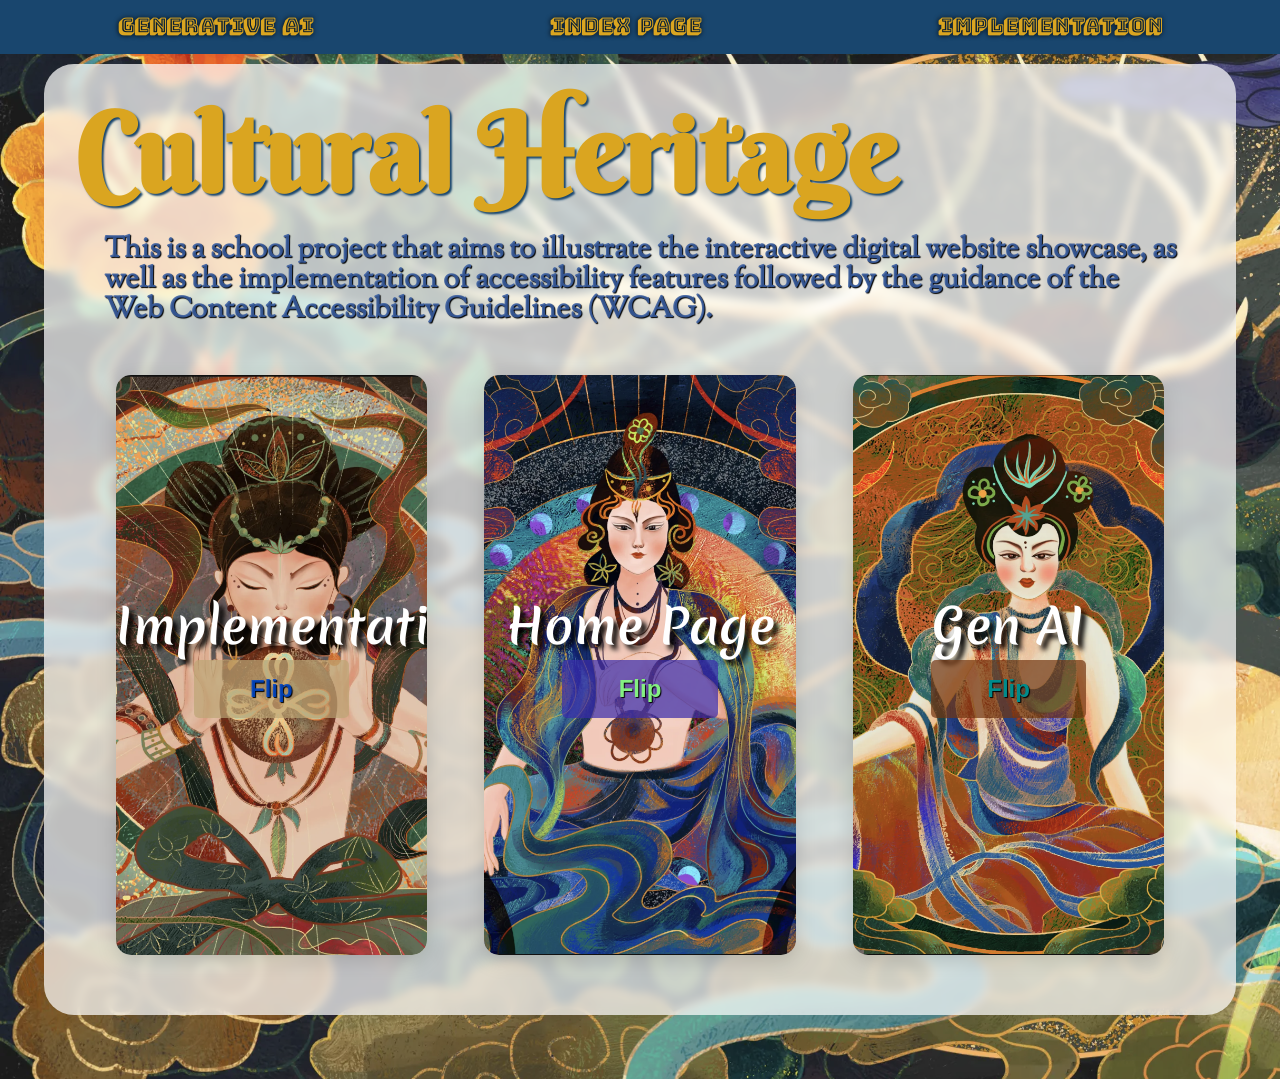
<file: index.html>
<!DOCTYPE html>
<html lang="en">

    <head>
        <meta charset="UTF-8" />
        <meta name="viewport" content="width=device-width, initial-scale=1.0" />
        <title>Work Phase 4</title>
        <link rel="stylesheet" href="css/reset.css" />
        <link rel="stylesheet" href="css/base.css" />
        <link rel="stylesheet" href="css/layout.css" />
        <link rel="stylesheet" href="css/components.css" />
        <link rel="stylesheet" href="css/page_css/index.css">

    </head>

    <body>
        <main>
            <a href="#main-content" class="skip-link">Skip to main content</a>
            <nav id="nav-desktop" aria-label="Main Navigation">
                <ul>
                    <li><a href="genai_mt_acknowledgement.html"
                            aria-label="Generative AI">Generative
                            AI</a>
                    </li>
                    <li><a href="index.html"
                            aria-label="Index Page">Index Page</a>
                    </li>
                    <li><a href="implementation_rational.html"
                            aria-label="Implementation">Implementation</a>
                    </li>
                </ul>
            </nav>

            <nav id="nav-mobile" aria-label="Main Navigation">
                <ul>
                    <li><a href="genai_mt_acknowledgement.html"><img
                                src="./images/nav_icon/ai.png" class="icon"
                                alt="icon for GenAI page"
                                aria-label="Generative AI Acknowledgement"></a></li>
                    <li><a href="index.html"><img src="./images/nav_icon/notes.png"
                                class="icon" alt="icon for index page"
                                aria-label="Index"></img></a>
                    </li>
                    <li><a href="implementation_rational.html"><img
                                src="./images/nav_icon/story.png" class="icon"
                                alt="icon for implementation page"
                                aria-label="Implementation Rational"></a>
                    </li>
                </ul>
            </nav>
            
            <div class="container" id="main-content">
                <h1 class="page-title">Cultural Heritage</h1>
                <p class="hero-text">
                    This is a school project that aims to illustrate the interactive digital website showcase, 
                    as well as the implementation of accessibility features followed by the guidance of the Web 
                    Content Accessibility Guidelines (WCAG).
                </p>

                <div class="card-grid">
                    <div class="card-container">
                        <div class="card">
                            <div class="card-face front">
                                <div class="card-image" 
                                style="background-image: url('images/index_card/Rationalcard.png')">
                                    Implementation
                                    <button class="button-secondary" 
                                    style="background-color: rgba(189, 166, 118, 0.7);
                                        width: 50%;
                                        ">Flip</button>
                                </div>
                            </div>
                            <div class="card-face back" style="background-color: rgba(189, 166, 118, 0.7);">
                                <div class="card-content">
                                    <a href="implementation_rational.html">
                                        <button class="card-text">Learn More</button>
                                    </a>
                                </div>
                            </div>
                        </div>
                    </div>

                    <div class="card-container">
                        <div class="card">
                            <div class="card-face front">
                                <div class="card-image" style="background-image: url('images/index_card/Homecard.png')">
                                    Home Page
                                    <button class="button-secondary" 
                                    style="background-color: rgba(58, 43, 172, 0.7);
                                        color: rgb(132, 239, 130);
                                        width: 50%;
                                        ">Flip</button>
                                </div>
                            </div>
                            <div class="card-face back" style="background-color: rgba(58, 43, 172, 0.7);">
                                <div class="card-content">
                                    <a href="home.html">
                                        <button class="card-text">Learn More</button>
                                    </a>
                                </div>
                            </div>
                        </div>
                    </div>

                    <div class="card-container">
                        <div class="card">
                            <div class="card-face front">
                                <div class="card-image" style="background-image: url('images/index_card/GenAIcard.png')">
                                    Gen AI
                                    <button class="button-secondary" 
                                    style="background-color: rgba(114, 54, 17, 0.7);
                                        color: darkcyan;
                                        width: 50%;
                                        ">Flip</button>
                                </div>
                            </div>
                            <div class="card-face back" style="background-color: rgb(114, 54, 17, 0.7);">
                                <div class="card-content">
                                    <a href="genai_mt_acknowledgement.html">
                                        <button class="card-text">Learn More</button>
                                    </a>
                                </div>
                            </div>
                        </div>
                    </div>

                </div>

            </div>
        </main>
        <script type="module" src="js/index.js"></script>
        <script type="module" src="js/modules/flipping_card.js"></script>
    </body>
</html>
</file>
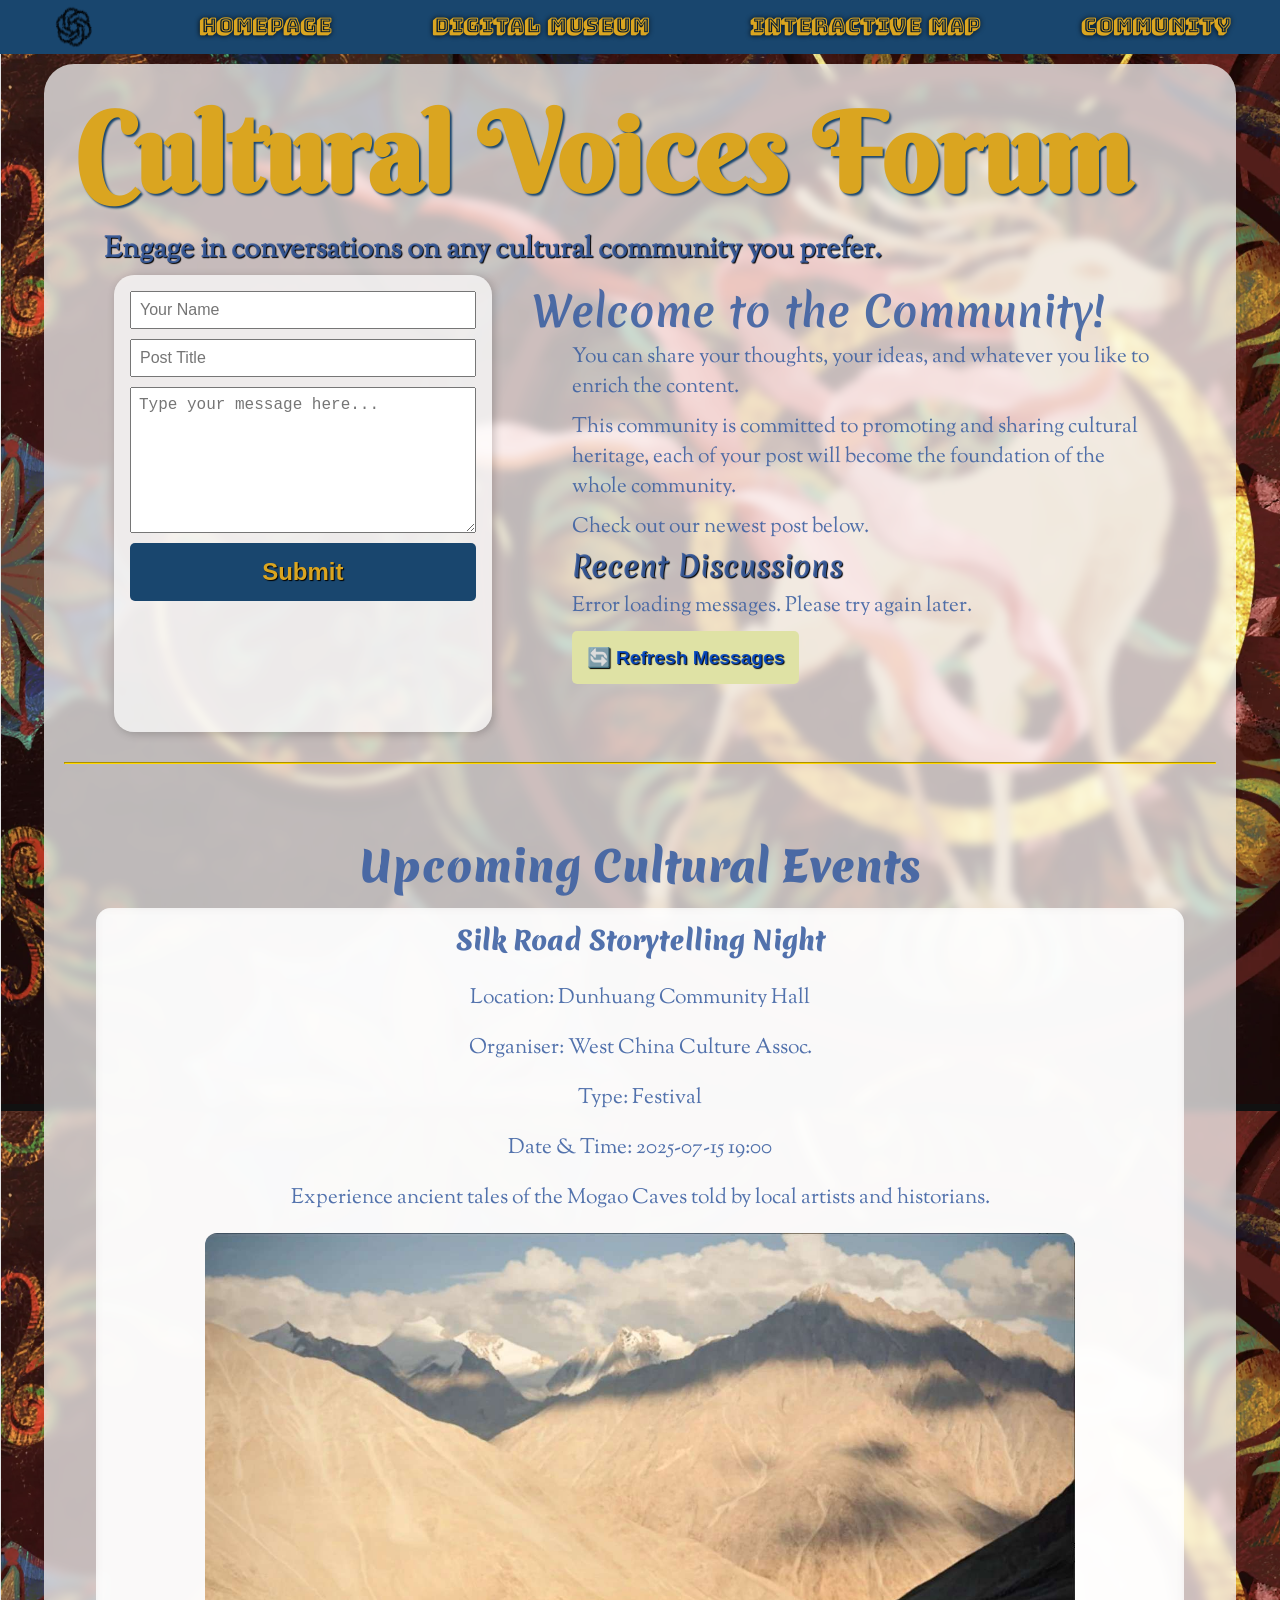
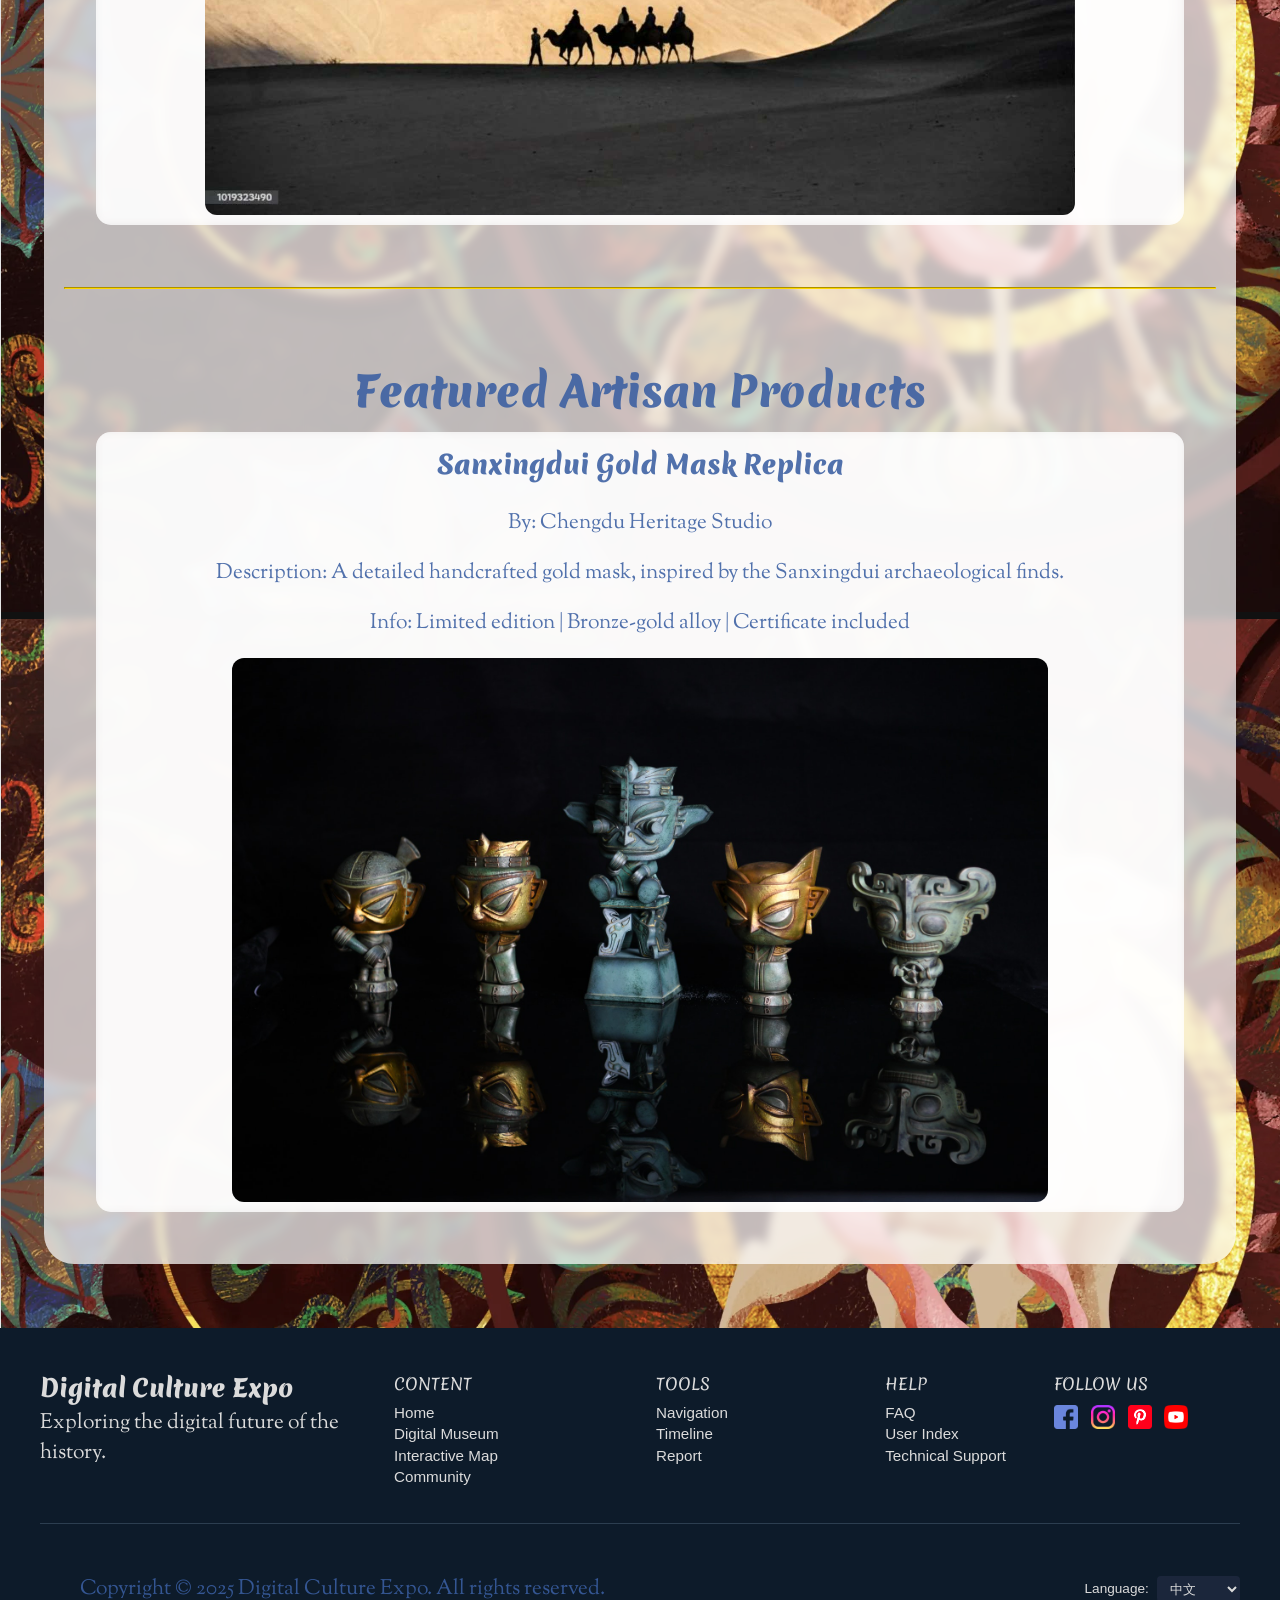
<file: forum.html>
<!DOCTYPE html>
<html lang="en">

<head>
    <meta charset="UTF-8" />
    <meta name="viewport" content="width=device-width, initial-scale=1.0" />
    <title>Community Forum - Cultural Heritage</title>
    <link rel="stylesheet" href="css/reset.css" />
    <link rel="stylesheet" href="css/base.css" />
    <link rel="stylesheet" href="css/layout.css" />
    <link rel="stylesheet" href="css/components.css" />
    <link rel="stylesheet" href="css/page_css/forum.css">
</head>

<body>
    <main>
        <a href="#main-content" class="skip-link">Skip to main content</a>
        <nav id="nav-desktop" aria-label="Main Navigation">
            <ul>
                <img src="./images/favicon.ico">
                <li><a href="home.html"
                        aria-label="Homepage">Homepage</a></li>
                <li><a href="digital_museum.html"
                        aria-label="Digital Museum">Digital
                        Museum</a></li>
                <li><a href="interactive_map.html"
                        aria-label="Interactive Map">Interactive
                        Map</a></li>
                <li><a href="forum.html"
                        aria-label="Community">Community</a>
                </li>
            </ul>
        </nav>

        <nav id="nav-mobile" aria-label="Main Navigation">
            <ul>
                <li><a href="home.html"><img src="./images/nav_icon/home.png"
                            class="icon" alt="Homepage icon"
                            aria-label="Click to view the homepage"></img></a></li>
                <li><a href="digital_museum.html"><img
                            src="./images/nav_icon/museum.png" class="icon"
                            alt="Museum page icon"
                            aria-label="Click to view the museum page"></a>
                </li>
                <li><a href="interactive_map.html"><img
                            src="./images/nav_icon/map.png" class="icon"
                            alt="Map page icon"
                            aria-label="Click to view the map page"></a></li>
                <li><a href="forum.html"><img src="./images/nav_icon/chat.png"
                            class="icon" alt="forum page icon"
                            aria-label="Click to view the community page"></a></li>
            </ul>
        </nav>

        <div class="container" id="main-content">
            <header>
                <h1 class="page-title">Cultural Voices Forum</h1>
            </header>
            
            <p class="hero-text">Engage in conversations on any cultural community you prefer.</p>

            <div class="form-section">
                <div class="form-container">
                    <form id="chat-form">
                        <input type="text" name="person_name"
                            placeholder="Your Name" required>
                        <input type="text" name="chat_post_title"
                            placeholder="Post Title" required>
                        <textarea name="chat_post_content"
                            placeholder="Type your message here..."
                            required></textarea>
                        <button type="submit" class="button-primary">Submit</button>
                        <div id="form-feedback"></div>
                    </form>
                </div>
                    
                <div class="form-description">
                    <h3>Welcome to the Community!</h3>
                    <p>
                        You can share your thoughts, your ideas, and whatever you
                        like to enrich the content.
                    </p>
                    <p>
                        This community is committed to promoting and sharing
                        cultural heritage, each of your post will become the 
                        foundation of the whole community. 
                    </p>
                    <p>
                        Check out our newest post below.
                    </p>
                    <h4 class="hero-text">Recent Discussions</h4>
                    <div id="chat-container">
                        <!-- Messages dynamically inserted here -->
                    </div>
                    <button id="refresh-btn" class="button-secondary">🔄 Refresh Messages</button>
                </div>
            </div>


            <hr style="margin: 30px 0; border-color: var(--color-gold);">

            <section class="event-section">
                <h3 class="forum-title">Upcoming Cultural Events</h3>
                <div class="event-preview">
                    <h4 class="forum-title">Silk Road Storytelling Night</h4>
                    <p><strong>Location:</strong> Dunhuang Community Hall</p>
                    <p><strong>Organiser:</strong> West China Culture Assoc.</p>
                    <p><strong>Type:</strong> Festival</p>
                    <p><strong>Date & Time:</strong> 2025-07-15 19:00</p>
                    <p><em>Experience ancient tales of the Mogao Caves told by local
                            artists and historians.</em></p>
                    <img src="./images/exhibition/silkroad.jpg"
                        alt="Silk Road Storytelling Night"
                        style="max-width: 80%; border-radius: 12px; margin: 10px auto;">
                </div>
            </section>

            <hr style="margin: 30px 0; border-color: var(--color-gold);">

            <section class="event-section">
                <h3 class="forum-title">Featured Artisan Products</h3>
                <div class="event-preview">
                    <h4 class="forum-title">Sanxingdui Gold Mask Replica</h4>
                    <p><strong>By:</strong> Chengdu Heritage Studio</p>
                    <p><strong>Description:</strong> A detailed handcrafted gold
                        mask, inspired by the Sanxingdui archaeological finds.</p>
                    <p><strong>Info:</strong> Limited edition | Bronze-gold alloy |
                        Certificate included</p>
                    <img src="./images/exhibition/goldmasks.jpg" alt="Sanxingdui Mask Replica"
                        style="max-width: 75%; border-radius: 12px; margin: 10px auto;">
                </div>
            </section>
        </div>
    </main>

    <footer class="site-footer">
        <div class="footer-top">
            <div class="footer-logo">
                <h2>Digital Culture Expo</h2>
                <p>Exploring the digital future of the history.</p>
            </div>

            <div class="footer-links">
                <div class="footer-column">
                    <h4>CONTENT</h4>
                    <ul>
                        <li><a href="./home.html"
                                aria-label="Home">Home</a>
                        </li>
                        <li><a href="./digital_museum.html"
                                aria-label="Digital Museum">Digital
                                Museum</a>
                        </li>
                        <li><a href="./interactive_map.html"
                                aria-label="Interactive Map">Interactive
                                Map</a>
                        </li>
                        <li><a href="./forum.html"
                                aria-label="Community">Community</a>
                        </li>
                    </ul>
                </div>
                <div class="footer-column">
                    <h4>TOOLS</h4>
                    <ul>
                        <li><a href="#">Navigation</a></li>
                        <li><a href="#">Timeline</a></li>
                        <li><a href="#">Report</a></li>
                    </ul>
                </div>
                <div class="footer-column">
                    <h4>HELP</h4>
                    <ul>
                        <li><a href="#">FAQ</a></li>
                        <li><a href="#">User Index</a></li>
                        <li><a href="#">Technical Support</a></li>
                    </ul>
                </div>
            </div>

            <div class="footer-social">
                <h4>FOLLOW US</h4>
                <div class="social-icons">
                    <a href="#"><img src="./images/icons/facebook.png"
                            alt="icon for Facebook"></a>
                    <a href="#"><img src="./images/icons/instagram.png"
                            alt="icon for Instagram"></a>
                    <a href="#"><img src="./images/icons/pinterest.png"
                            alt="icon for Pinterest"></a>
                    <a href="#"><img src="./images/icons/youtube.png"
                            alt="icon for YouTube"></a>
                </div>
            </div>
        </div>

        <div class="footer-bottom">
            <p>Copyright &copy; 2025 Digital Culture Expo. All rights reserved.
            </p>
            <div class="footer-language">
                <label for="lang-select">Language:</label>
                <select id="lang-select">
                    <option value="zh">中文</option>
                    <option value="en">English</option>
                </select>
            </div>
        </div>
    </footer>
    <script type="module" src="js/forum.js"></script>
</body>

</html>
</file>
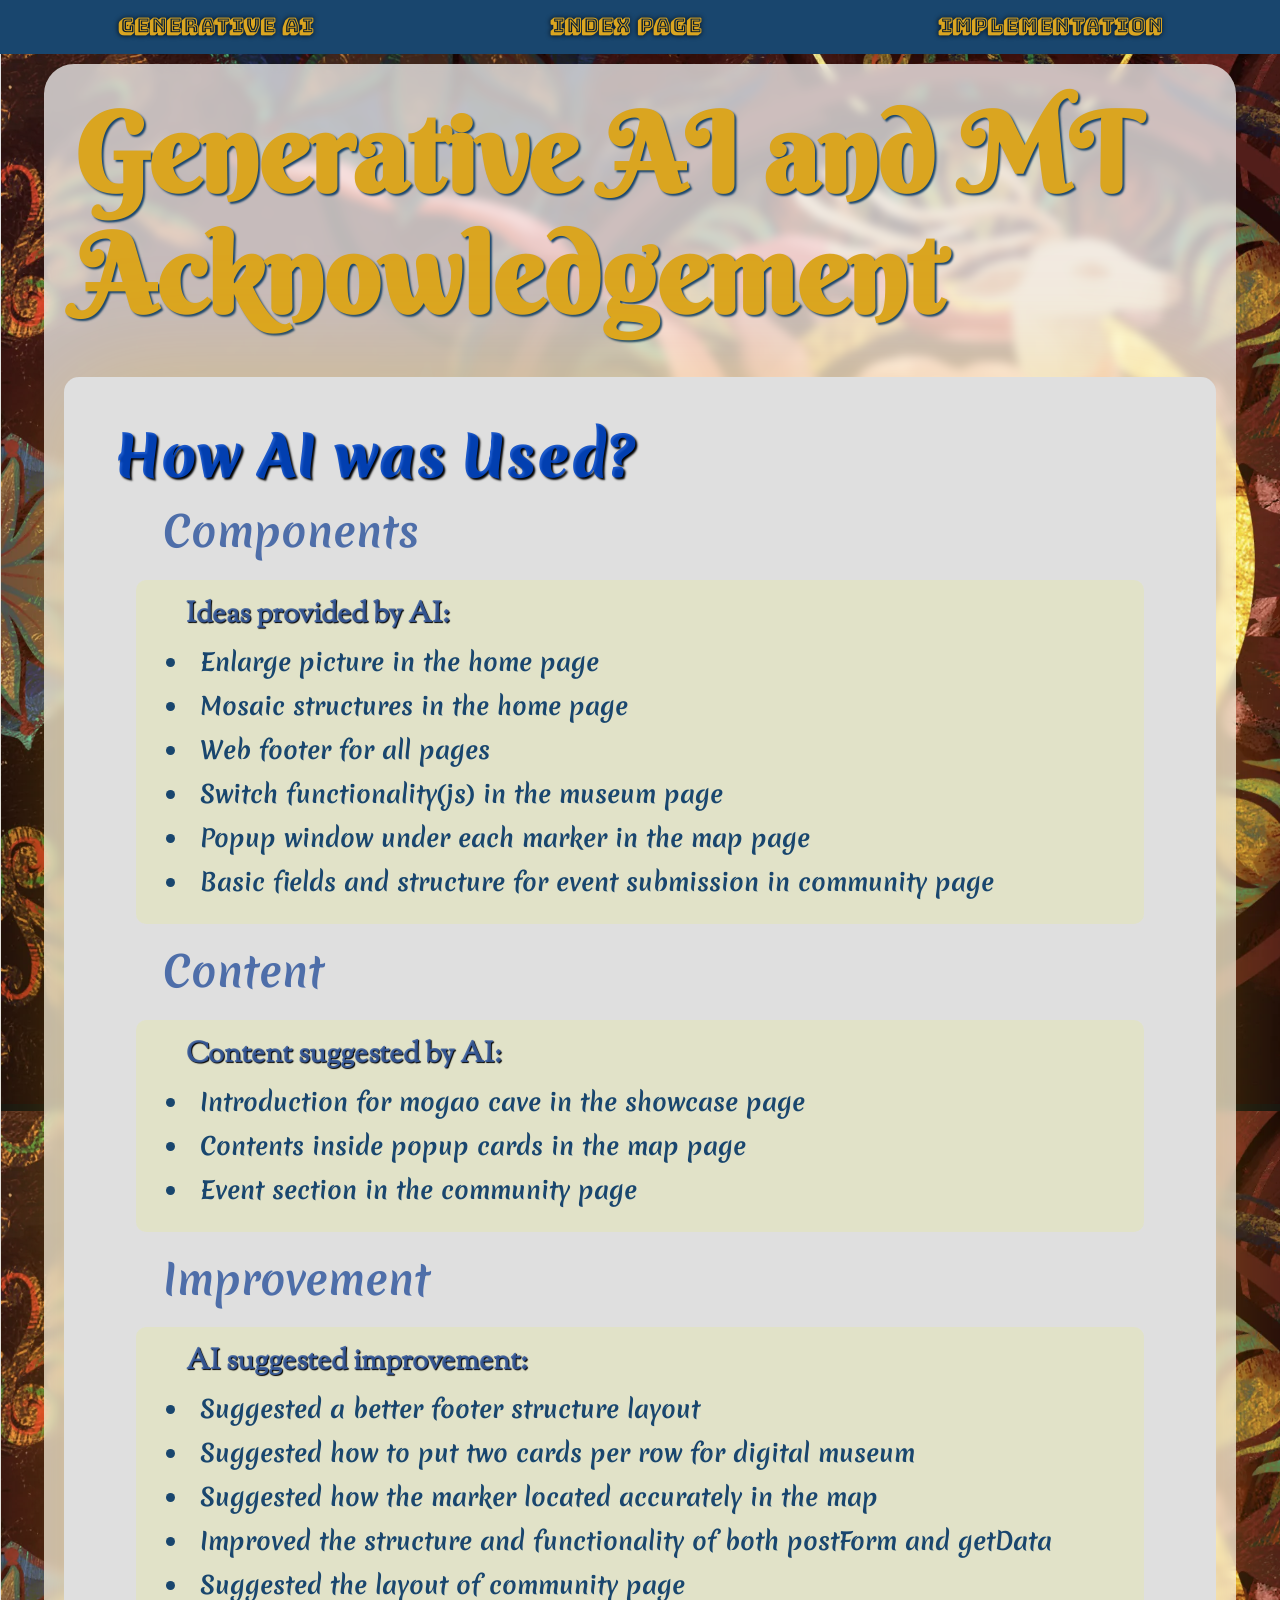
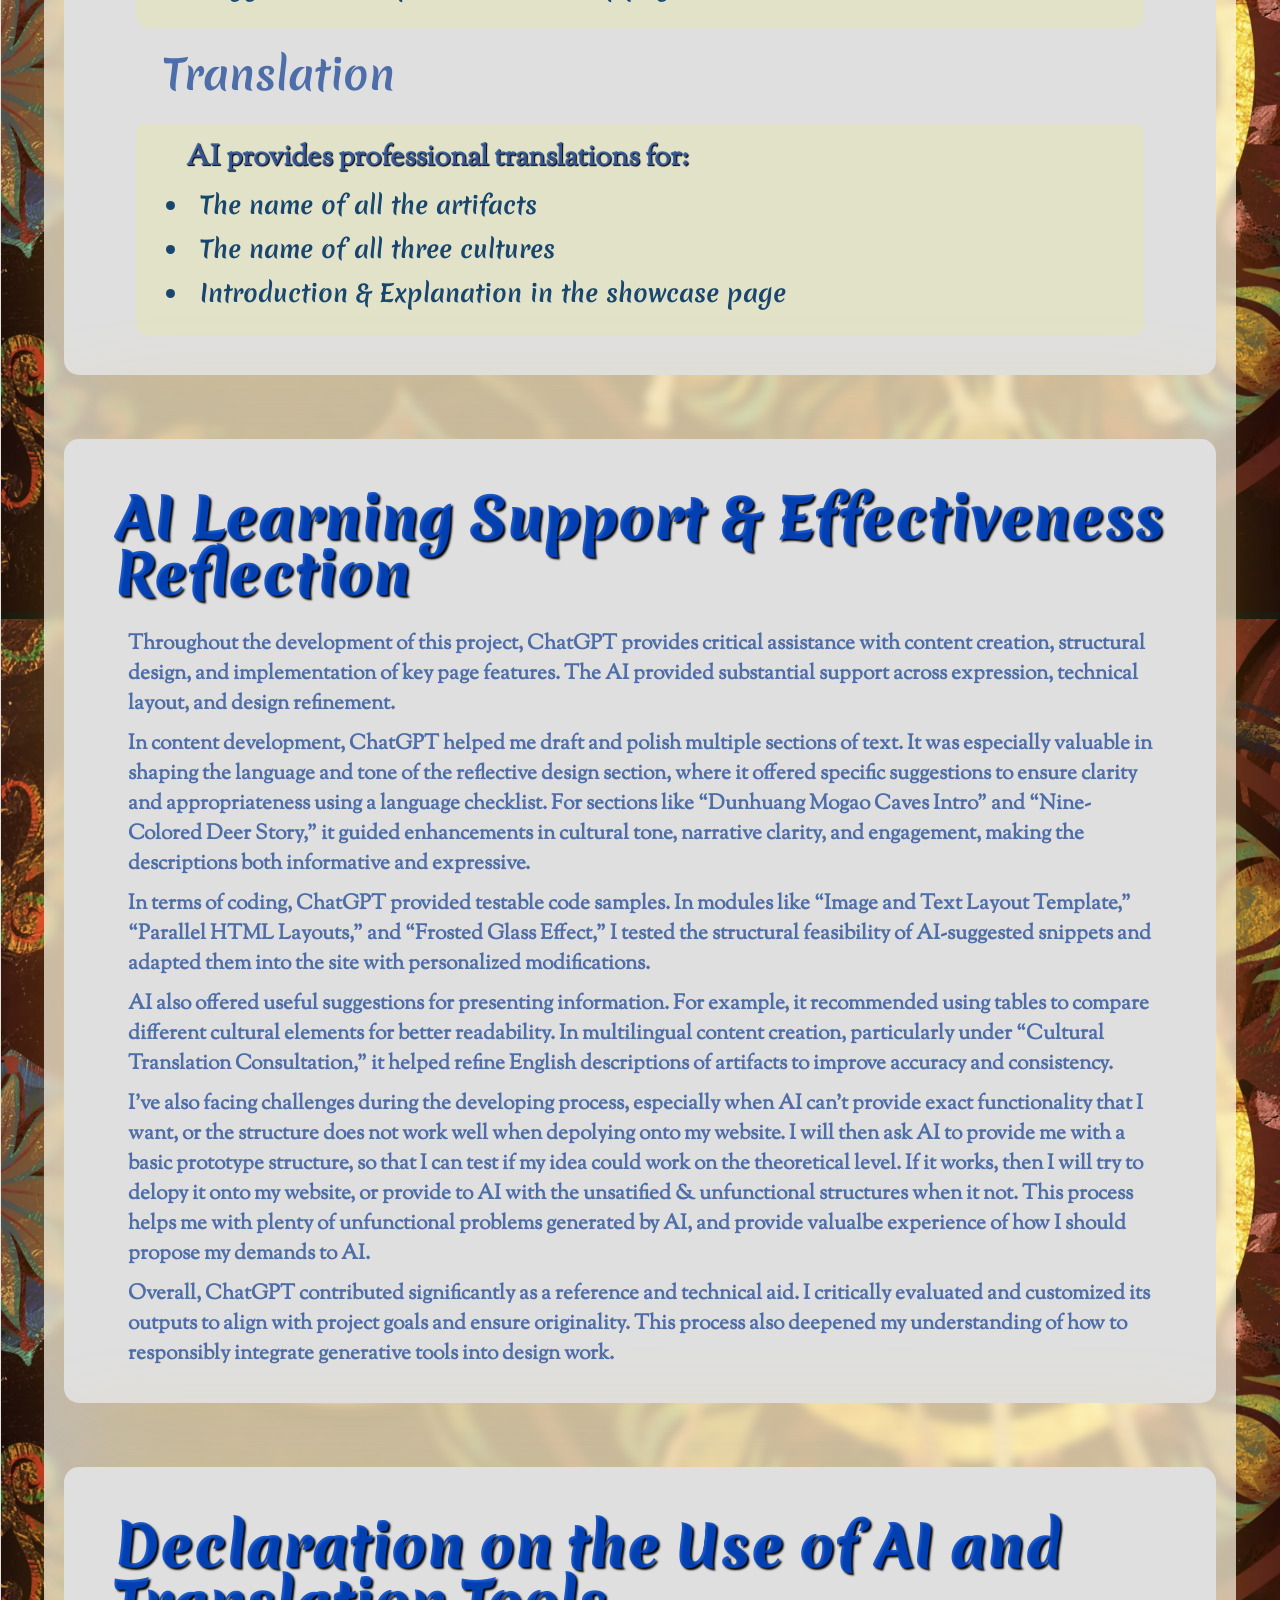
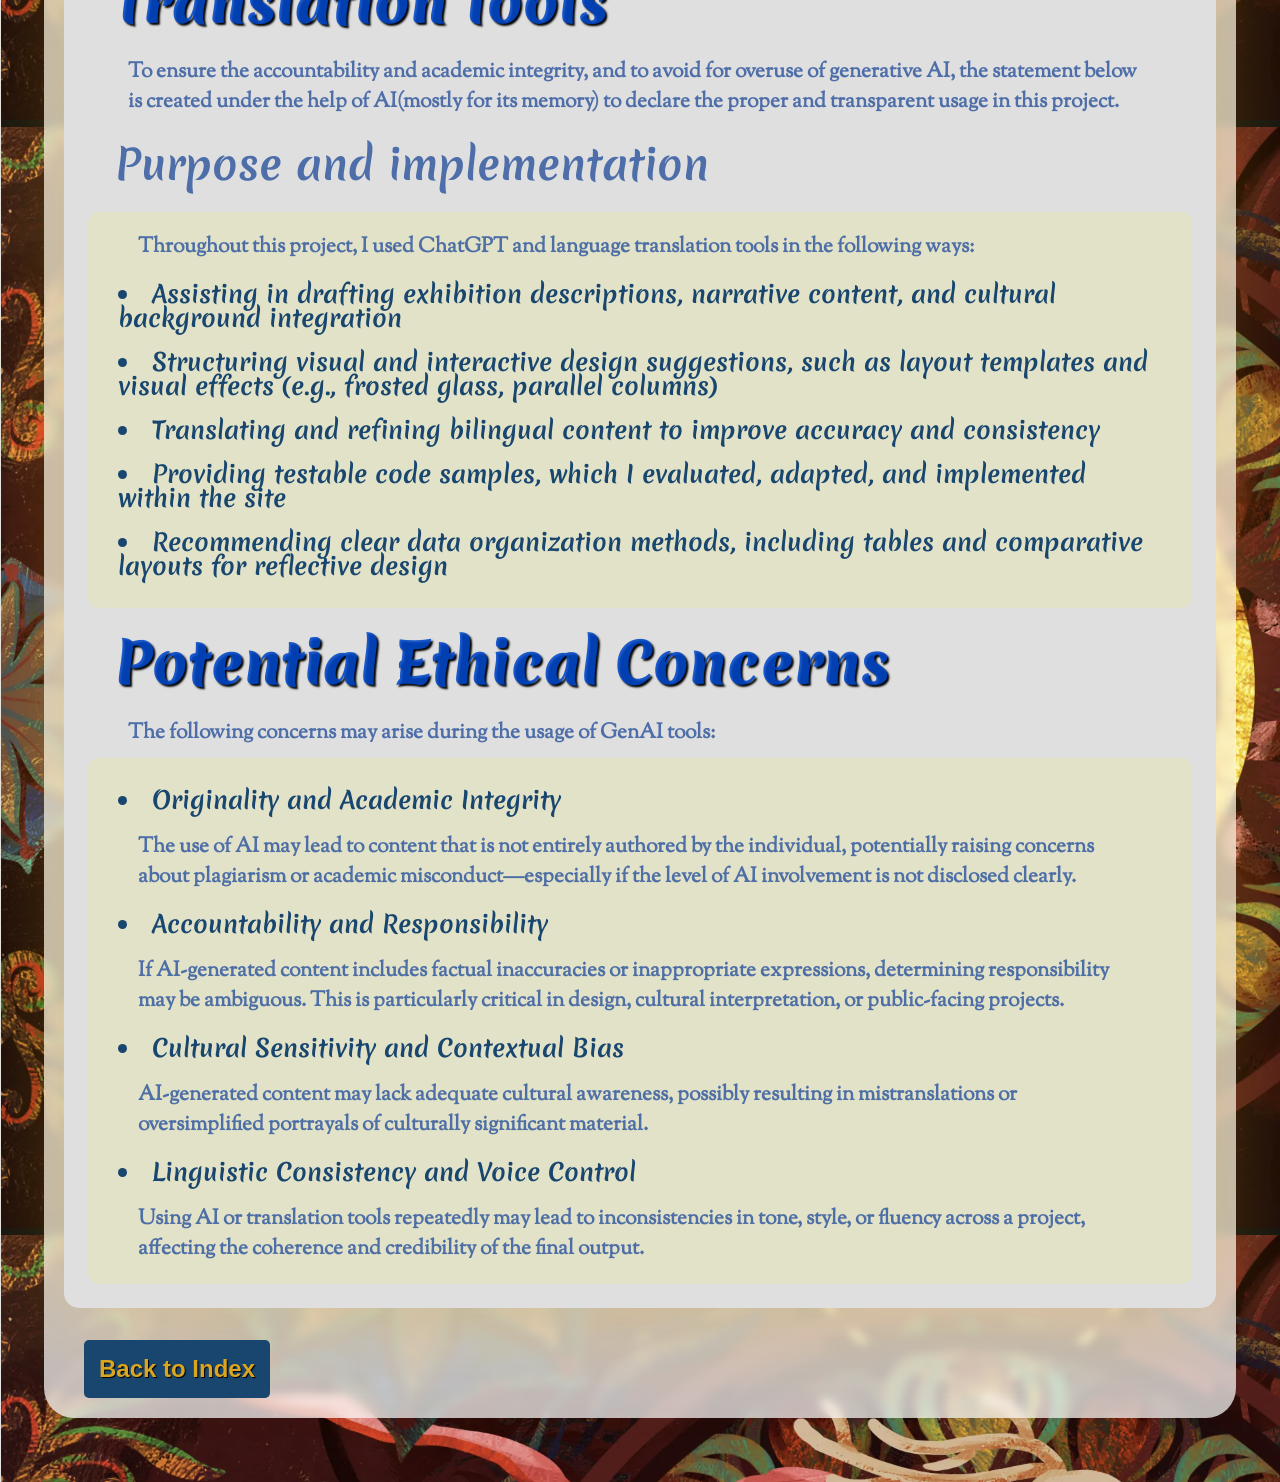
<file: genai_mt_acknowledgement.html>
<!DOCTYPE html>
<html lang="en">

<head>
    <meta charset="UTF-8" />
    <meta name="viewport" content="width=device-width, initial-scale=1.0" />
    <title>Work Phase 4</title>
    <link rel="stylesheet" href="css/reset.css" />
    <link rel="stylesheet" href="css/base.css" />
    <link rel="stylesheet" href="css/layout.css" />
    <link rel="stylesheet" href="css/components.css" />
    <link rel="stylesheet" href="css/page_css/genai.css">

</head>

<body>
    <main>
        <a href="#main-content" class="skip-link">Skip to main content</a>
        <nav id="nav-desktop" aria-label="Main Navigation">
            <ul>
                <li><a href="genai_mt_acknowledgement.html"
                        aria-label="Generative AI">Generative
                        AI</a>
                </li>
                <li><a href="index.html"
                        aria-label="Index Page">Index Page</a>
                </li>
                <li><a href="implementation_rational.html"
                        aria-label="Implementation">Implementation</a>
                </li>
            </ul>
        </nav>

        <nav id="nav-mobile" aria-label="Main Navigation">
            <ul>
                <li><a href="genai_mt_acknowledgement.html"><img
                            src="./images/nav_icon/ai.png" class="icon"
                            alt="icon for GenAI page"
                            aria-label="Generative AI Acknowledgement"></a></li>
                <li><a href="index.html"><img src="./images/nav_icon/notes.png"
                            class="icon" alt="icon for index page"
                            aria-label="Index"></img></a>
                </li>
                <li><a href="implementation_rational.html"><img
                            src="./images/nav_icon/story.png" class="icon"
                            alt="icon for implementation page"
                            aria-label="Implementation Rational"></a>
                </li>
            </ul>
        </nav>
        
        <div class="container" id="main-content">
            <header>
                <h1 class="page-title">Generative AI and MT Acknowledgement</h1>
            </header>
            <div class="content-box">
                <h2>How AI was Used?</h2>
                <section class="content">
                    <h3>Components</h3>
                    <div class="highlight">
                        <p class="hero-text">Ideas provided by AI:</p>
                        <li>Enlarge picture in the home page</li>
                        <li>Mosaic structures in the home page</li>
                        <li>Web footer for all pages</li>
                        <li>Switch functionality(js) in the museum page</li>
                        <li>Popup window under each marker in the map page</li>
                        <li>Basic fields and structure for event submission in
                            community page</li>
                    </div>
                    <h3>Content</h3>
                    <div class="highlight">
                        <p class="hero-text">Content suggested by AI:</p>
                        <li>Introduction for mogao cave in the showcase page</li>
                        <li>Contents inside popup cards in the map page</li>
                        <li>Event section in the community page</li>
                    </div>
                    <h3>Improvement</h3>
                    <div class="highlight">
                        <p class="hero-text">AI suggested improvement:</p>
                        <li>Suggested a better footer structure layout</li>
                        <li>Suggested how to put two cards per row for digital
                            museum</li>
                        <li>Suggested how the marker located accurately in the map
                        </li>
                        <li>Improved the structure and functionality of both
                            postForm and getData</li>
                        <li>Suggested the layout of community page</li>
                    </div>

                    <h3>Translation</h3>
                    <div class="highlight">
                        <p class="hero-text">AI provides professional translations
                            for:</p>
                        <li>The name of all the artifacts</li>
                        <li>The name of all three cultures</li>
                        <li>Introduction & Explanation in the showcase page</li>
                    </div>

                </section>
            </div>

            <div class="content-box">
                <h2>AI Learning Support & Effectiveness Reflection</h2>
                <p>
                    Throughout the development of this project, ChatGPT provides
                    critical assistance with content creation, structural design,
                    and implementation of key page features. The AI provided
                    substantial support across expression, technical layout, and
                    design refinement.
                </p>

                <p>
                    In content development, ChatGPT helped me draft and polish
                    multiple sections of text. It was especially valuable in shaping
                    the language and tone of the reflective design section, where it
                    offered specific suggestions to ensure clarity and
                    appropriateness using a language checklist. For sections like
                    “Dunhuang Mogao Caves Intro” and “Nine-Colored Deer Story,” it
                    guided enhancements in cultural tone, narrative clarity, and
                    engagement, making the descriptions both informative and
                    expressive.
                </p>

                <p>
                    In terms of coding, ChatGPT provided testable code samples. In
                    modules like “Image and Text Layout Template,” “Parallel HTML
                    Layouts,” and “Frosted Glass Effect,” I tested the structural
                    feasibility of AI-suggested snippets and adapted them into the
                    site with personalized modifications.
                </p>

                <p>
                    AI also offered useful suggestions for presenting information.
                    For example, it recommended using tables to compare different
                    cultural elements for better readability. In multilingual
                    content creation, particularly under “Cultural Translation
                    Consultation,” it helped refine English descriptions of
                    artifacts to improve accuracy and consistency.
                </p>

                <p>
                    I've also facing challenges during the developing process,
                    especially when AI can't provide exact functionality that
                    I want, or the structure does not work well when depolying
                    onto my website. I will then ask AI to provide me with a
                    basic prototype structure, so that I can test if my idea
                    could work on the theoretical level. If it works, then I
                    will try to delopy it onto my website, or provide to AI with
                    the unsatified & unfunctional structures when it not. This
                    process helps me with plenty of unfunctional problems
                    generated by AI, and provide valualbe experience of how
                    I should propose my demands to AI.
                </p>

                <p>
                    Overall, ChatGPT contributed significantly as a reference and
                    technical aid. I critically evaluated and customized its outputs
                    to align with project goals and ensure originality. This process
                    also deepened my understanding of how to responsibly integrate
                    generative tools into design work.
                </p>
            </div>

            <div class="content-box">
                <h2>Declaration on the Use of AI and Translation Tools</h2>
                <p>
                    To ensure the accountability and academic integrity, and to
                    avoid for overuse of generative AI, the statement below is
                    created under the help of AI(mostly for its memory) to declare
                    the proper and transparent usage in this project.
                </p>
                <h3>Purpose and implementation</h3>
                <div class="highlight">
                    <p>
                        Throughout this project, I used ChatGPT and language
                        translation tools in the following ways:
                    </p>

                    <li>
                        Assisting in drafting exhibition descriptions, narrative
                        content, and cultural background integration
                    </li>

                    <li>
                        Structuring visual and interactive design suggestions, such
                        as layout templates and visual effects (e.g., frosted glass,
                        parallel columns)
                    </li>

                    <li>
                        Translating and refining bilingual content to improve
                        accuracy and consistency
                    </li>

                    <li>
                        Providing testable code samples, which I evaluated, adapted,
                        and implemented within the site
                    </li>

                    <li>
                        Recommending clear data organization methods, including
                        tables and comparative layouts for reflective design
                    </li>
                </div>

                <h2>Potential Ethical Concerns</h2>
                <p>The following concerns may arise during the usage of GenAI tools:
                </p>
                <div class="highlight">
                    <li>Originality and Academic Integrity</li>
                    <p>
                        The use of AI may lead to content that is not entirely
                        authored by the individual, potentially raising concerns
                        about plagiarism or academic misconduct—especially if the
                        level of AI involvement is not disclosed clearly.
                    </p>
                    <li>Accountability and Responsibility</li>
                    <p>
                        If AI-generated content includes factual inaccuracies or
                        inappropriate expressions, determining responsibility may be
                        ambiguous. This is particularly critical in design, cultural
                        interpretation, or public-facing projects.
                    </p>
                    <li>Cultural Sensitivity and Contextual Bias</li>
                    <p>
                        AI-generated content may lack adequate cultural awareness,
                        possibly resulting in mistranslations or oversimplified
                        portrayals of culturally significant material.
                    </p>
                    <li>Linguistic Consistency and Voice Control</li>
                    <p>
                        Using AI or translation tools repeatedly may lead to
                        inconsistencies in tone, style, or fluency across a project,
                        affecting the coherence and credibility of the final output.
                    </p>
                </div>
            </div>

        
            <a href="index.html">
                <button class="button-primary" style="margin-left: 20px;">Back to
                    Index</button>
            </a>
        </div>
    </main>
</body>

</html>
</file>
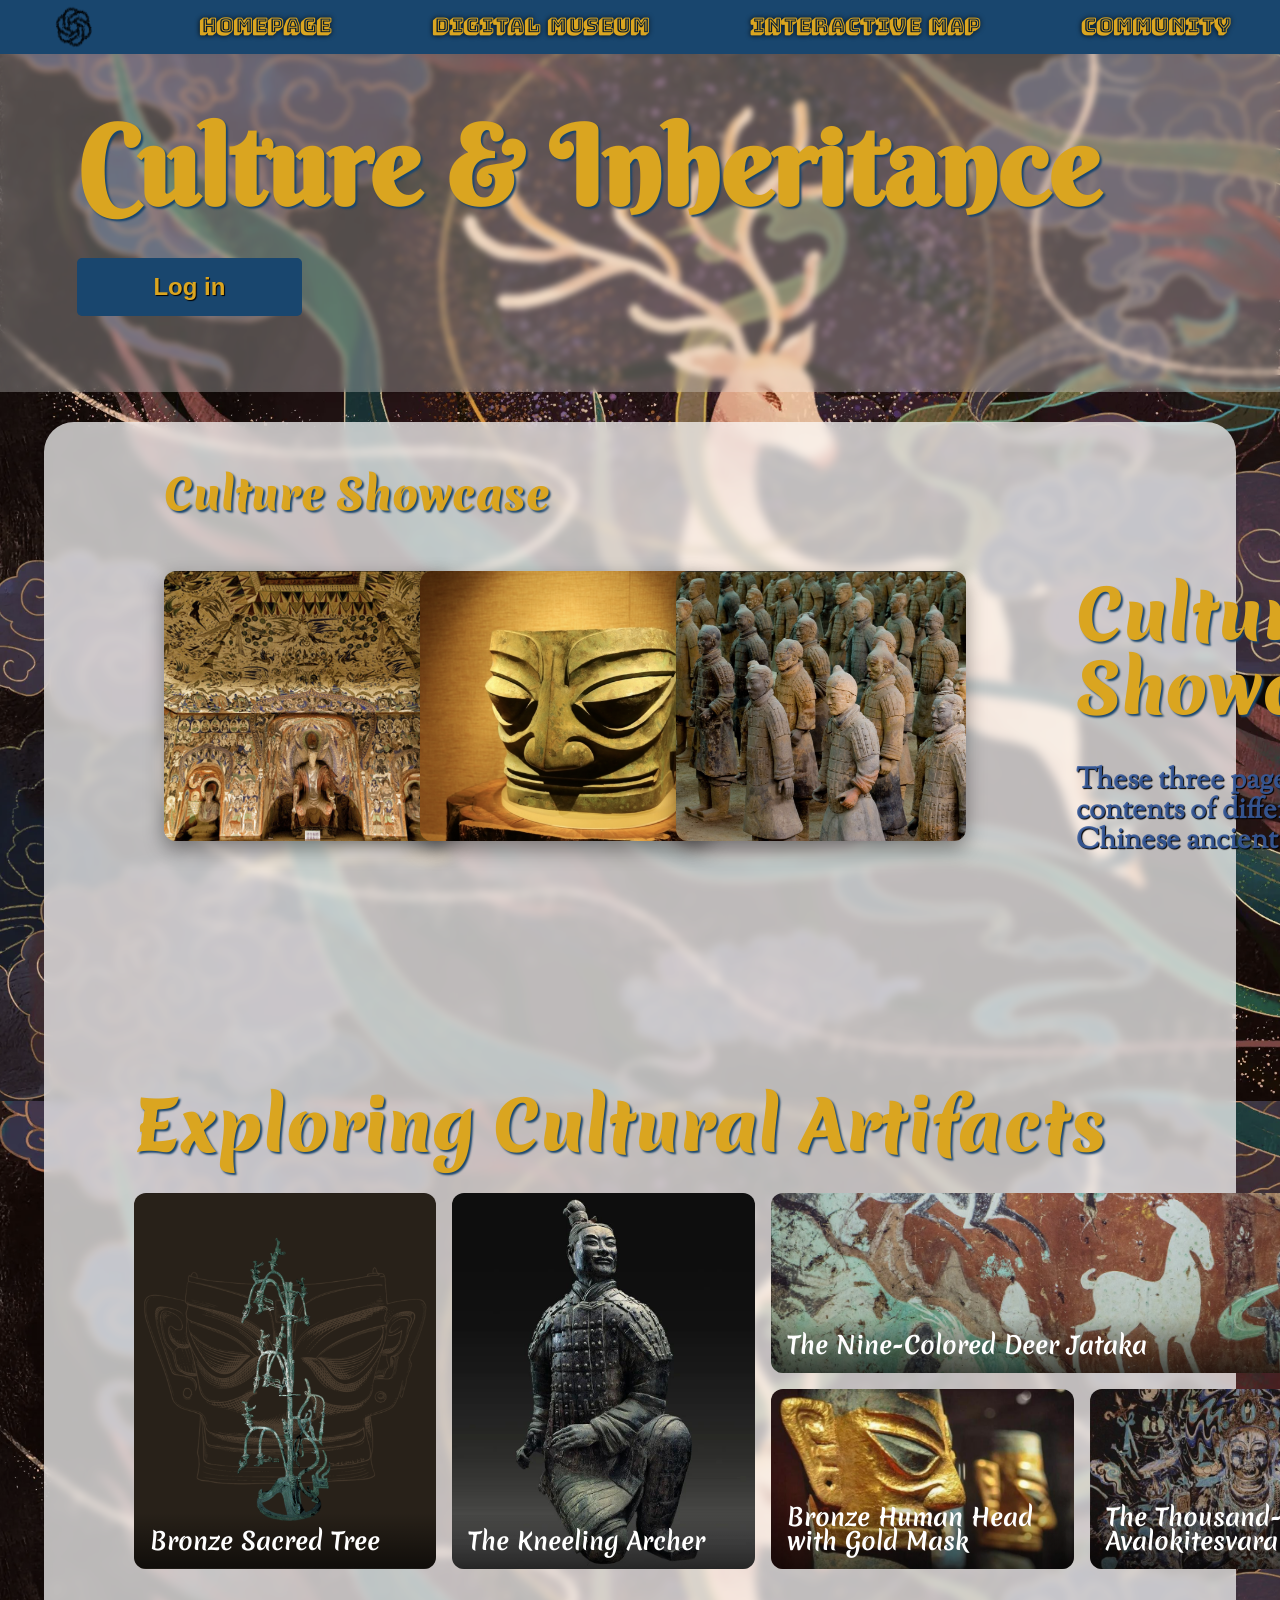
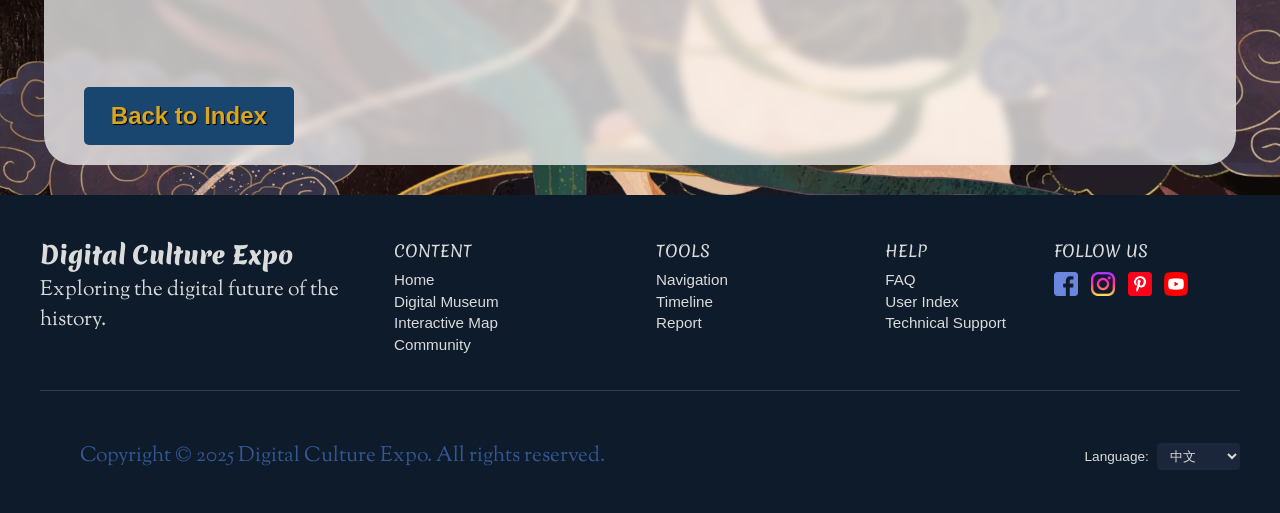
<file: home.html>
<!DOCTYPE html>
<html lang="en">

<head>
    <meta charset="UTF-8" />
    <meta name="viewport" content="width=device-width, initial-scale=1.0" />
    <title>Work Phase 4</title>
    <link rel="stylesheet" href="css/reset.css" />
    <link rel="stylesheet" href="css/base.css" />
    <link rel="stylesheet" href="css/layout.css" />
    <link rel="stylesheet" href="css/components.css" />
    <link rel="stylesheet" href="css/page_css/home.css" />
</head>

<body>
    <main>
    <a href="#main-content" class="skip-link">Skip to main content</a>
    <nav id="nav-desktop" aria-label="Main Navigation">
        <ul>
            <img src="./images/favicon.ico">
            <li><a href="home.html"
                    aria-label="Click to view the homepage">Homepage</a></li>
            <li><a href="digital_museum.html"
                    aria-label="Click to view the museum page">Digital
                    Museum</a></li>
            <li><a href="interactive_map.html"
                    aria-label="Click to view the map page">Interactive
                    Map</a></li>
            <li><a href="forum.html"
                    aria-label="Click to view the community page">Community</a>
            </li>
        </ul>
    </nav>

    <nav id="nav-mobile" aria-label="Main Navigation">
        <ul>
            <li><a href="home.html"><img src="./images/nav_icon/home.png"
                        class="icon" alt="Homepage icon"
                        aria-label="Click to view the homepage"></img></a></li>
            <li><a href="digital_museum.html"><img
                        src="./images/nav_icon/museum.png" class="icon"
                        alt="Museum page icon"
                        aria-label="Click to view the museum page"></a>
            </li>
            <li><a href="interactive_map.html"><img
                        src="./images/nav_icon/map.png" class="icon"
                        alt="Map page icon"
                        aria-label="Click to view the map page"></a></li>
            <li><a href="forum.html"><img src="./images/nav_icon/chat.png"
                        class="icon" alt="forum page icon"
                        aria-label="Click to view the community page"></a></li>
        </ul>
    </nav>

    <section class="login">
        <h1 class="page-title">Culture & Inheritance</h1>

        <a href="./login.html" style="width: 20%;"
            aria-label="Log in">
            <button class="button-primary" style="width: 100%;">Log in</button>
        </a>
    </section>

    <div class="container" id="main-content" style="margin:30px auto">

        <div class="enlarge-picture">
            <h3 class="page-title" style="margin-left: 100px;">
                Culture Showcase
            </h3>
            <section class="product-section">

                <div class="product">
                    <a class="card" href="showcase.html">
                        <img src="./images/homepage_card/Mogaoku.png"
                            alt="Picture for mogao-grottoes"
                            aria-label="click to view the showcase page for mogao caves.">
                        <div class="image-info">
                            <h3 class="page-title">Mogao Grottoes</h3>
                        </div>
                        </img>
                    </a>

                    <a class="card" href="showcase.html">
                        <img src="./images/homepage_card/Sanxingdui.png"
                            alt="Picture for Sanxingdui"
                            aria-label="click to view the showcase page for mogao caves.">
                        <div class="image-info">
                            <h3 class="page-title">Sanxingdui</h3>
                        </div>
                        </img>
                    </a>

                    <a class="card" href="showcase.html">
                        <img src="./images/homepage_card/Bingmayong.png"
                            alt="Picture for Terracotta Army"
                            aria-label="click to view the showcase page for mogao caves.">
                        <div class="image-info">
                            <h3 class="page-title">Terracotta Army</h3>
                        </div>
                        </img>
                    </a>
                </div>

                <div class="product-info">
                    <h2 class="page-title" style="margin: 30px 40px;">Culture
                        Showcase</h2>     
                    <p class="hero-text">
                        These three pages showcase contents of different Chinese
                        ancient culture
                    </p>
                </div>

            </section>

            <section class="mosaic-section">
                    
                <h2 class="page-title">Exploring Cultural Artifacts</h2>
                <div class="mosaic-grid">
                    <!-- Sanxingdui -->
                    <a href="./digital_museum.html" class="mosaic-item large"
                        style="background-image: url('images/exhibition/bronzetree.png');"
                        aria-label="Bronze Sacred Tree">
                        <div class="mosaic-label">Bronze Sacred Tree</div>
                    </a>

                    <!-- Mogao -->
                    <a href="./digital_museum.html" class="mosaic-item tall"
                        style="background-image: url('images/exhibition/Archer.jpg');"
                        aria-label="The Kneeling Archer ">
                        <div class="mosaic-label">The Kneeling Archer</div>
                    </a>

                    <!-- Terracotta -->
                    <a href="./digital_museum.html" class="mosaic-item wide"
                        style="background-image: url('images/exhibition/deer.png');"
                        aria-label="The Nine-Colored Deer Jataka">
                        <div class="mosaic-label">The Nine-Colored Deer Jataka
                        </div>
                    </a>

                    <!-- Museum -->
                    <a href="./digital_museum.html" class="mosaic-item"
                        style="background-image: url('images/exhibition/goldmask.jpg');"
                        aria-label="Bronze Human Head with Gold Mask">
                        <div class="mosaic-label">Bronze Human Head with Gold
                            Mask</div>
                    </a>

                    <!-- Silk Road -->
                    <a href="./digital_museum.html" class="mosaic-item"
                        style="background-image: url('images/exhibition/Avalokitesvara.png');"
                        aria-label="The Thousand-Armed Avalokitesvara">
                        <div class="mosaic-label">The Thousand-Armed
                            Avalokitesvara</div>
                    </a>
                </div>
            </section>

        </div>

        <a href="index.html" style="width: 15%;">
            <button class="button-primary"
                style="margin-left: 20px;width: 100%;"
                aria-label="Back to Index">Back to
                Index</button>
        </a>
    </div>

    <footer class="site-footer">
        <div class="footer-top">
            <div class="footer-logo">
                <h2>Digital Culture Expo</h2>
                <p>Exploring the digital future of the history.</p>
            </div>

            <div class="footer-links">
                <div class="footer-column">
                    <h4>CONTENT</h4>
                    <ul>
                        <li><a href="./home.html"
                                aria-label="Home">Home</a>
                        </li>
                        <li><a href="./digital_museum.html"
                                aria-label="Digital Museum">Digital
                                Museum</a>
                        </li>
                        <li><a href="./interactive_map.html"
                                aria-label="Interactive Map">Interactive
                                Map</a>
                        </li>
                        <li><a href="./forum.html"
                                aria-label="Community">Community</a>
                        </li>
                    </ul>
                </div>
                <div class="footer-column">
                    <h4>TOOLS</h4>
                    <ul>
                        <li><a href="#">Navigation</a></li>
                        <li><a href="#">Timeline</a></li>
                        <li><a href="#">Report</a></li>
                    </ul>
                </div>
                <div class="footer-column">
                    <h4>HELP</h4>
                    <ul>
                        <li><a href="#">FAQ</a></li>
                        <li><a href="#">User Index</a></li>
                        <li><a href="#">Technical Support</a></li>
                    </ul>
                </div>
            </div>

            <div class="footer-social">
                <h4>FOLLOW US</h4>
                <div class="social-icons">
                    <a href="#"><img src="./images/icons/facebook.png"
                            alt="icon for Facebook"></a>
                    <a href="#"><img src="./images/icons/instagram.png"
                            alt="icon for Instagram"></a>
                    <a href="#"><img src="./images/icons/pinterest.png"
                            alt="icon for Pinterest"></a>
                    <a href="#"><img src="./images/icons/youtube.png"
                            alt="icon for YouTube"></a>
                </div>
            </div>
        </div>

        <div class="footer-bottom">
            <p>Copyright &copy; 2025 Digital Culture Expo. All rights reserved.
            </p>
            <div class="footer-language">
                <label for="lang-select">Language:</label>
                <select id="lang-select">
                    <option value="zh">中文</option>
                    <option value="en">English</option>
                </select>
            </div>
        </div>
    </footer>

    <script type="module" src="js/home.js"></script>
    </main>
</body>

</html>
</file>
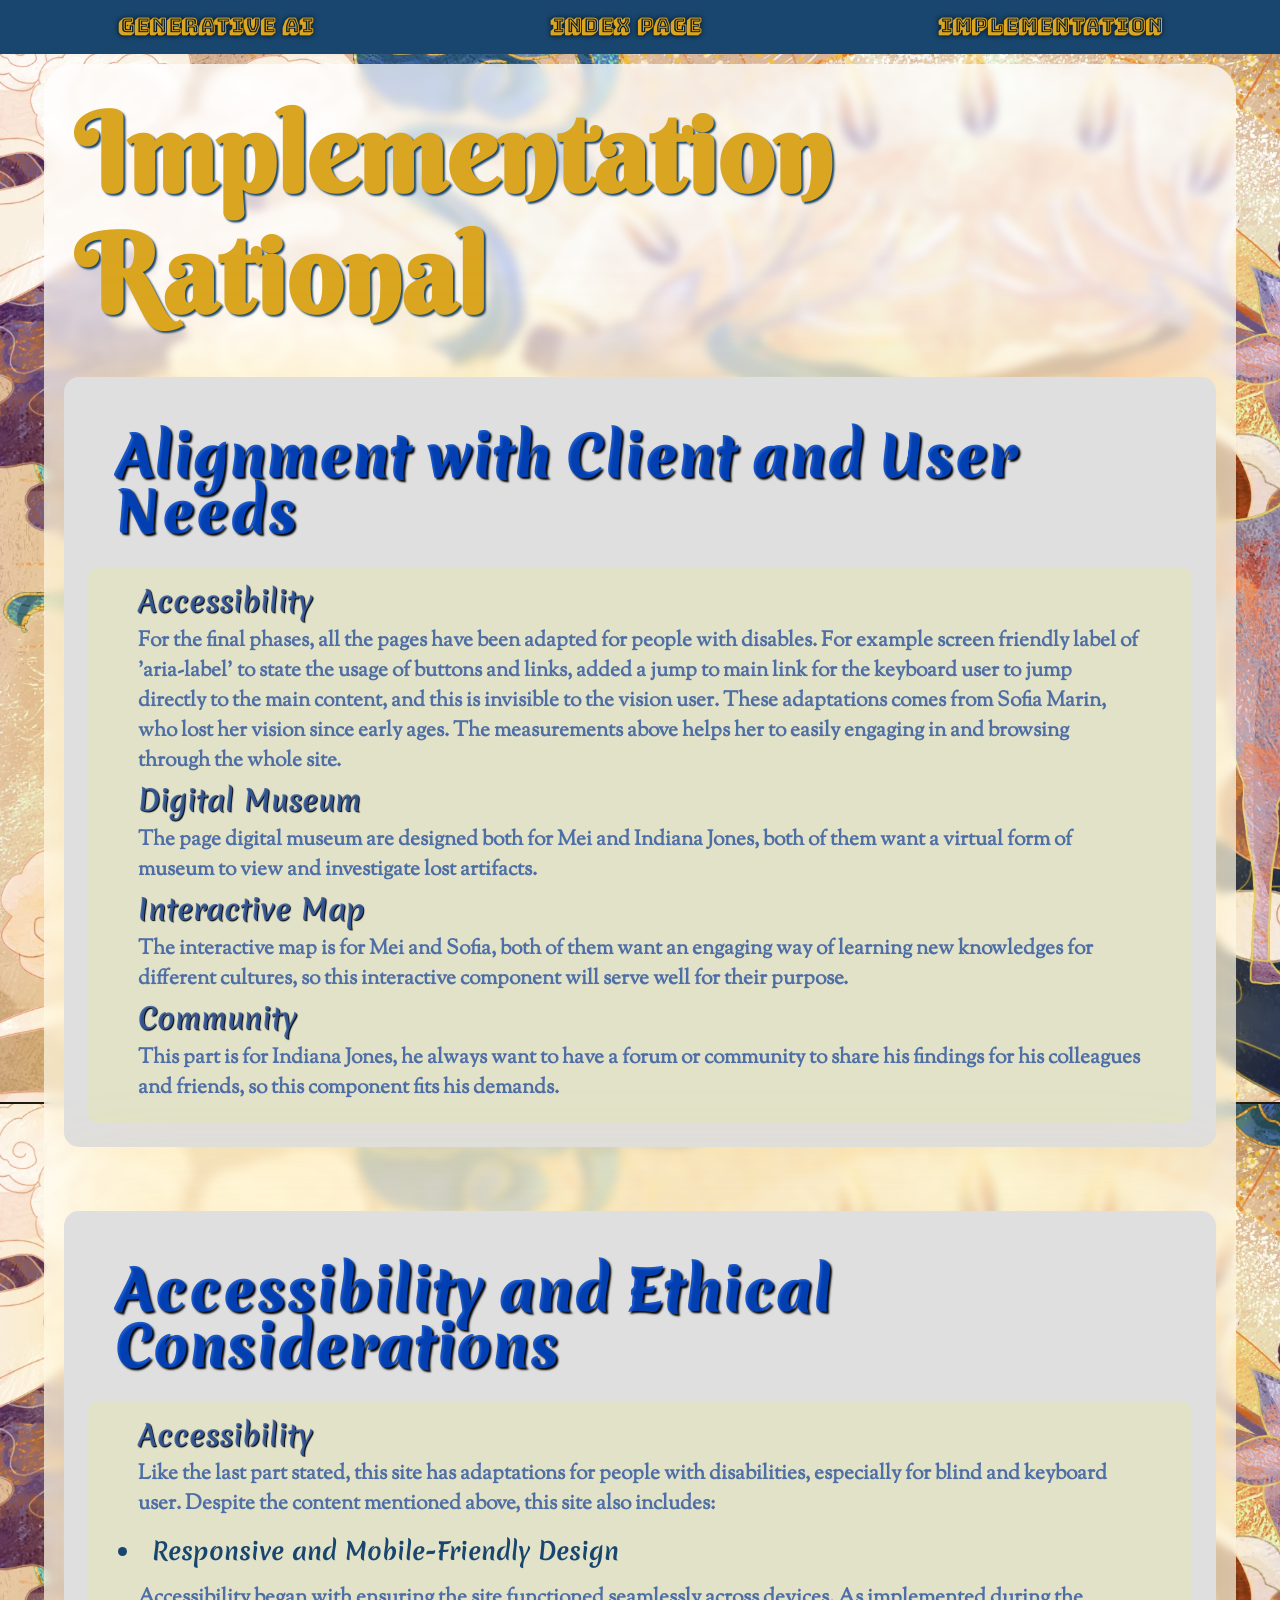
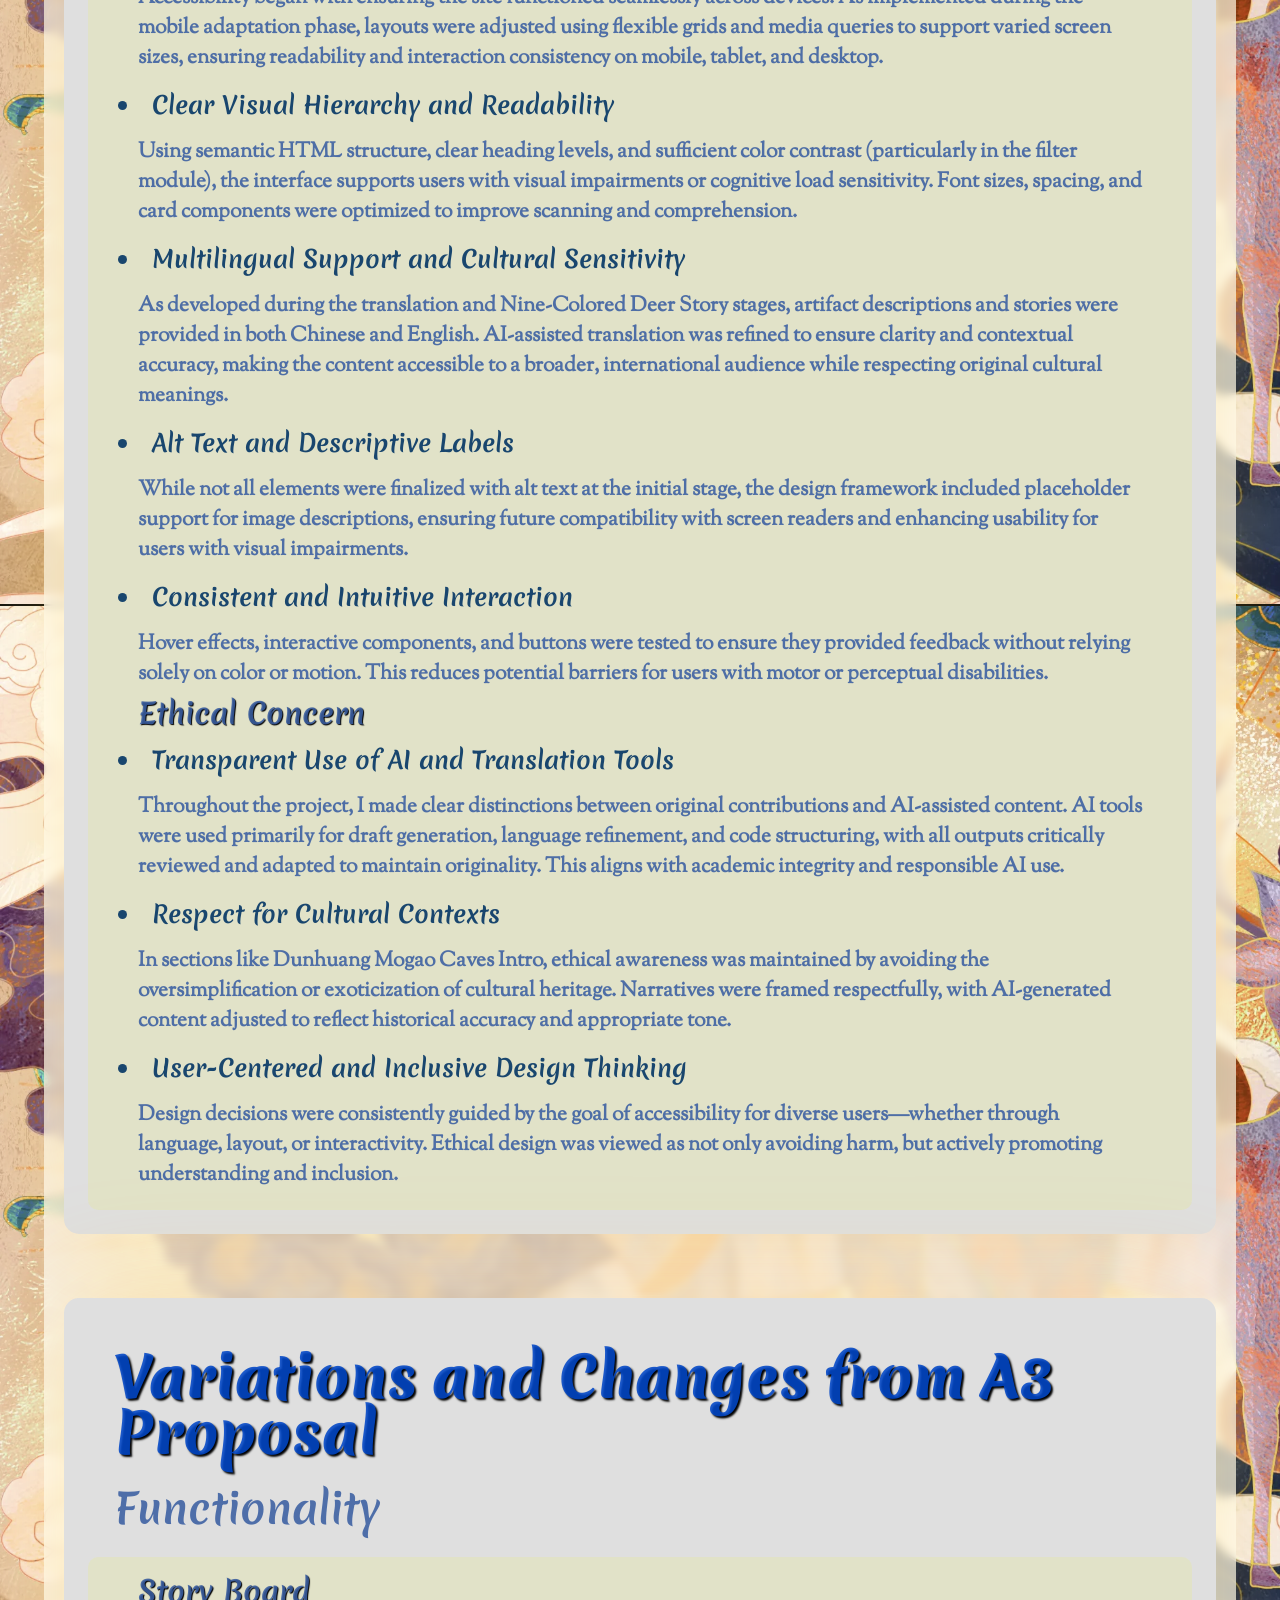
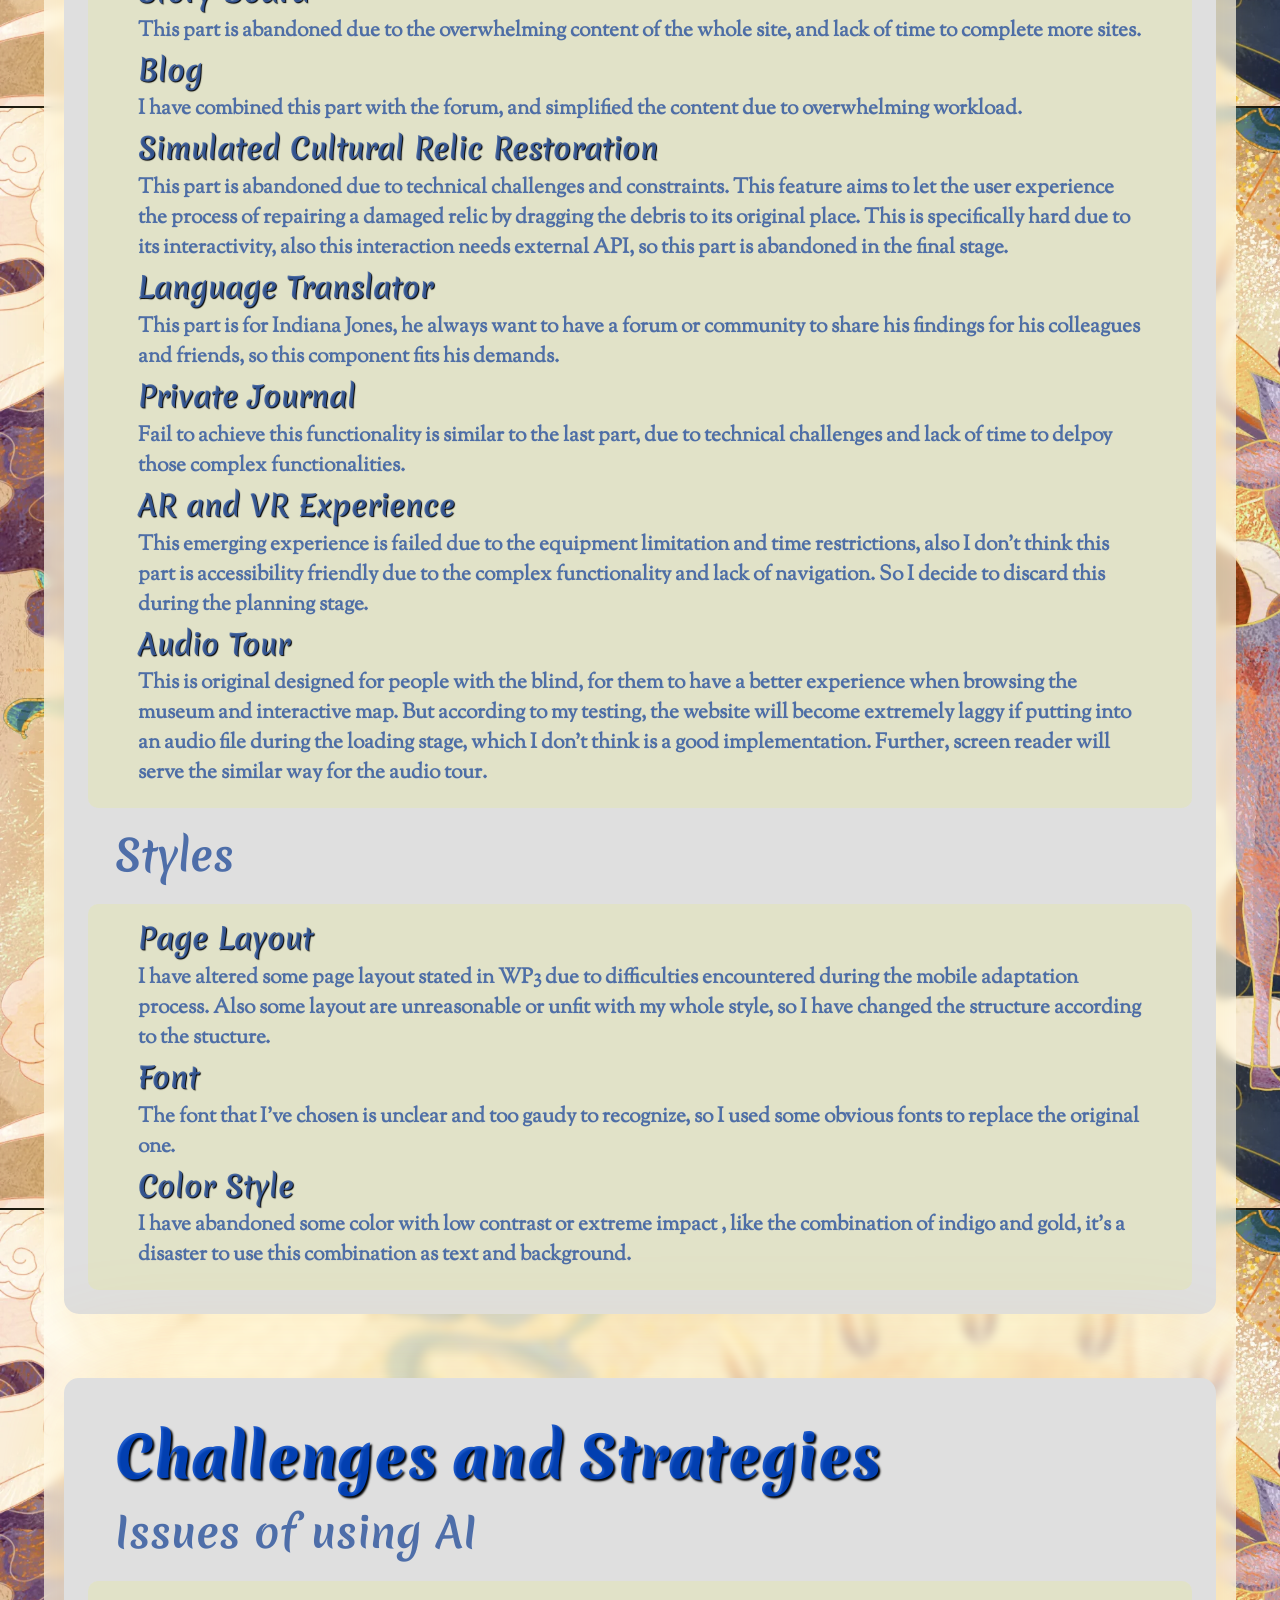
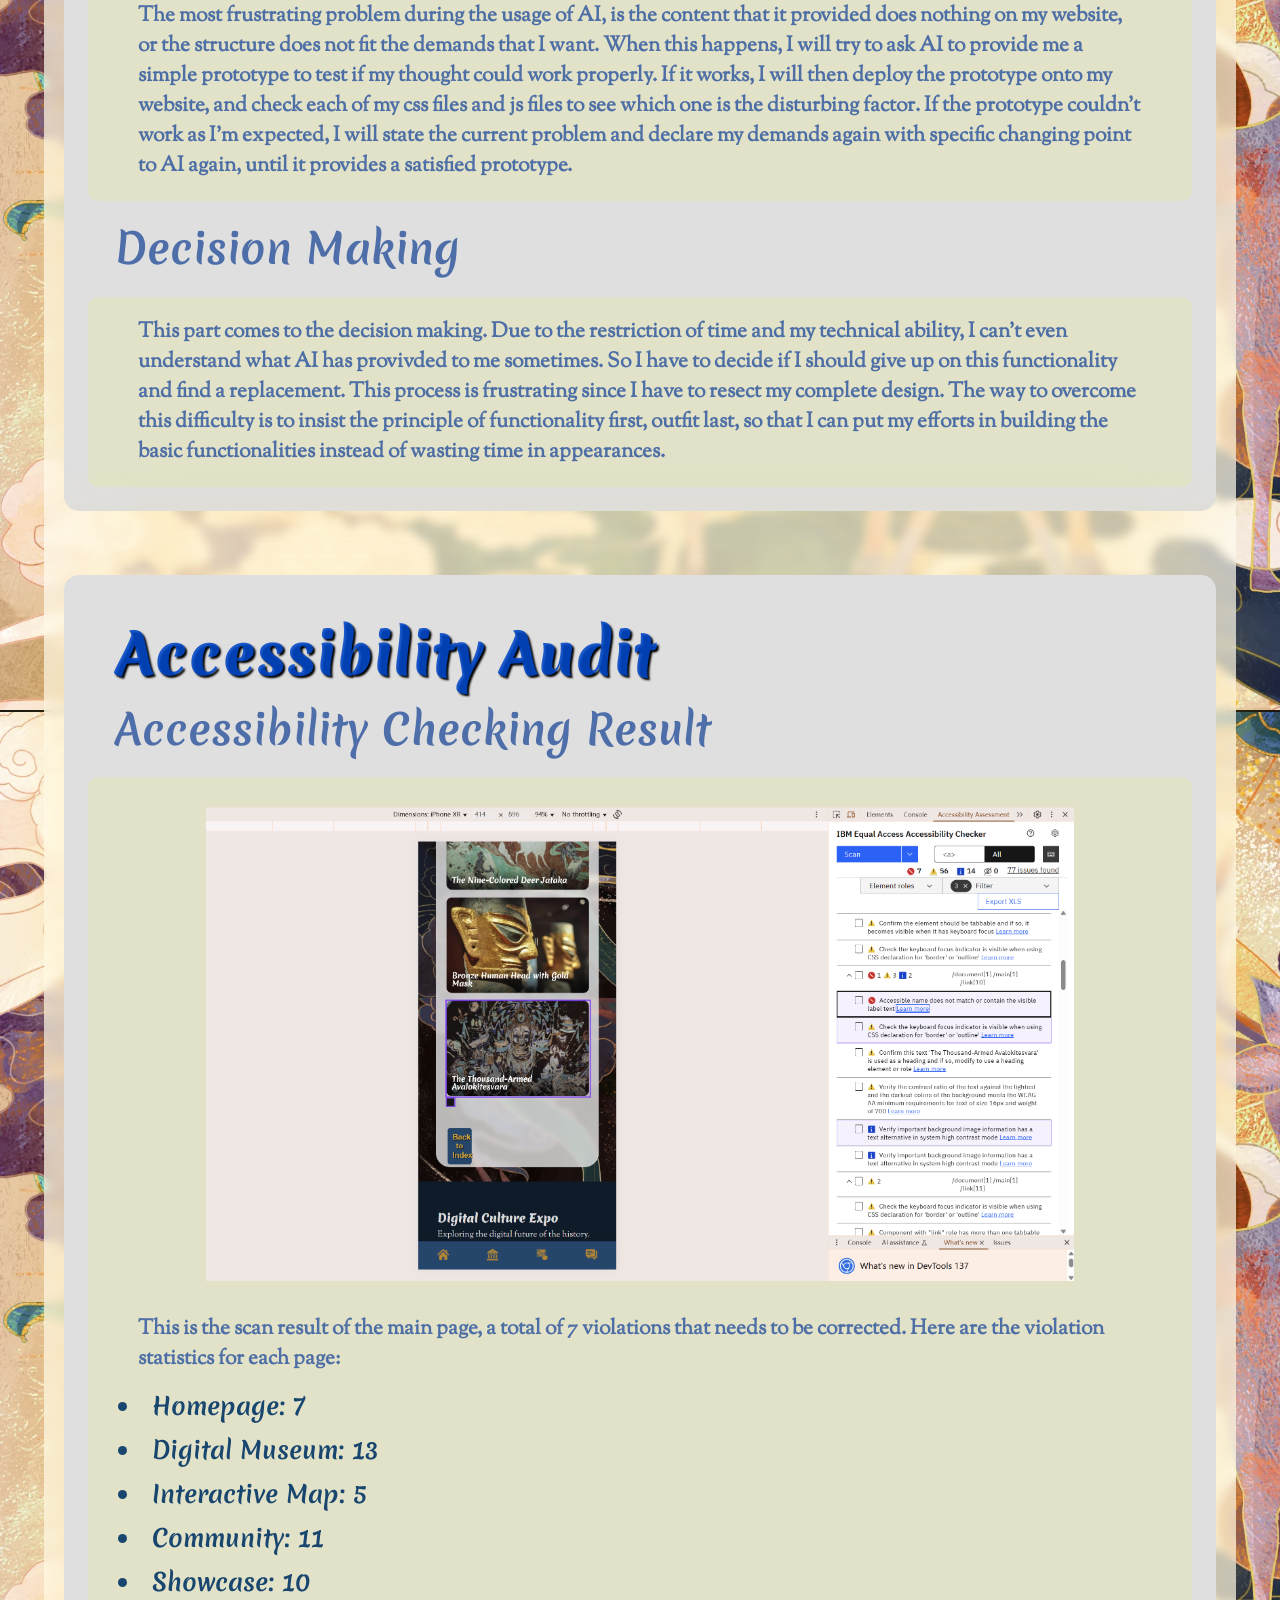
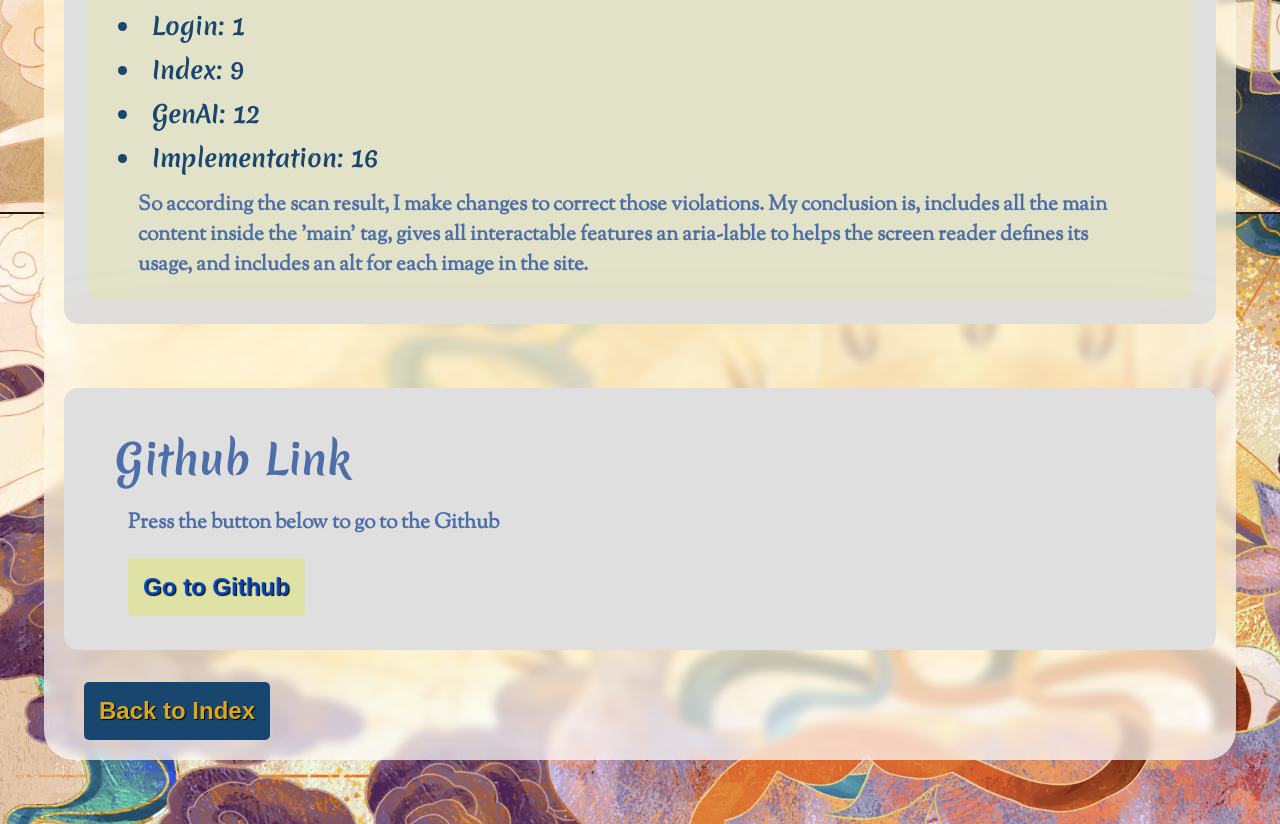
<file: implementation_rational.html>
<!DOCTYPE html>
<html lang="en">

<head>
    <meta charset="UTF-8" />
    <meta name="viewport" content="width=device-width, initial-scale=1.0" />
    <title>Work Phase 4</title>
    <link rel="stylesheet" href="css/reset.css" />
    <link rel="stylesheet" href="css/base.css" />
    <link rel="stylesheet" href="css/layout.css" />
    <link rel="stylesheet" href="css/components.css" />
    <link rel="stylesheet" href="css/page_css/implementation.css">

</head>

<body>
    <main>
        <a href="#main-content" class="skip-link">Skip to main content</a>
        <nav id="nav-desktop" aria-label="Main Navigation">
            <ul>
                <li><a href="genai_mt_acknowledgement.html"
                        aria-label="Generative AI">Generative
                        AI</a>
                </li>
                <li><a href="index.html" aria-label="Index Page">Index Page</a>
                </li>
                <li><a href="implementation_rational.html"
                        aria-label="Implementation">Implementation</a>
                </li>
            </ul>
        </nav>

        <nav id="nav-mobile" aria-label="Main Navigation">
            <ul>
                <li><a href="genai_mt_acknowledgement.html"><img
                            src="./images/nav_icon/ai.png" class="icon"
                            alt="icon for GenAI page"
                            aria-label="Generative AI Acknowledgement"></a></li>
                <li><a href="index.html"><img src="./images/nav_icon/notes.png"
                            class="icon" alt="icon for index page"
                            aria-label="Index"></img></a>
                </li>
                <li><a href="implementation_rational.html"><img
                            src="./images/nav_icon/story.png" class="icon"
                            alt="icon for implementation page"
                            aria-label="Implementation Rational"></a>
                </li>
            </ul>
        </nav>
        <div class="container" id="main-content">
            <h1 class="page-title">Implementation Rational</h1>
            <div class="content-box">
                <h2>Alignment with Client and User Needs</h2>
                <div class="highlight">
                    <h3 class="hero-text">Accessibility</h3>
                    <p>
                        For the final phases, all the pages have been adapted
                        for
                        people with disables. For example screen friendly label
                        of
                        'aria-label' to state the usage of buttons and links,
                        added
                        a jump to main link for the keyboard user to jump
                        directly
                        to the main content, and this is invisible to the vision
                        user. These adaptations comes from Sofia Marin, who lost
                        her
                        vision since early ages. The measurements above helps
                        her to
                        easily engaging in and browsing through the whole site.
                    </p>
                    <h3 class="hero-text">Digital Museum</h3>
                    <p>
                        The page digital museum are designed both for Mei and
                        Indiana Jones, both of them want a virtual form of
                        museum to
                        view and investigate lost artifacts.
                    </p>
                    <h3 class="hero-text">Interactive Map</h3>
                    <p>
                        The interactive map is for Mei and Sofia, both of them
                        want
                        an engaging way of learning new knowledges for different
                        cultures, so this interactive component will serve well
                        for
                        their purpose.
                    </p>
                    <h3 class="hero-text">Community</h3>
                    <p>
                        This part is for Indiana Jones, he always want to have a
                        forum or community to share his findings for his
                        colleagues
                        and friends, so this component fits his demands.
                    </p>
                </div>
            </div>

            <div class="content-box">
                <h2>Accessibility and Ethical Considerations</h2>
                <div class="highlight">
                    <h3 class="hero-text">Accessibility</h3>
                    <p>
                        Like the last part stated, this site has adaptations for
                        people
                        with disabilities, especially for blind and keyboard
                        user.
                        Despite the content mentioned above, this site also
                        includes:
                        <li>Responsive and Mobile-Friendly Design</li>
                    <p>
                        Accessibility began with ensuring the site functioned
                        seamlessly across devices. As implemented during the
                        mobile
                        adaptation phase, layouts were adjusted using flexible
                        grids
                        and media queries to support varied screen sizes,
                        ensuring
                        readability and interaction consistency on mobile,
                        tablet,
                        and desktop.</p>

                    <li>Clear Visual Hierarchy and Readability</li>
                    <p>
                        Using semantic HTML structure, clear heading levels, and
                        sufficient color contrast (particularly in the filter
                        module), the interface supports users with visual
                        impairments or cognitive load sensitivity. Font sizes,
                        spacing, and card components were optimized to improve
                        scanning and comprehension.</p>

                    <li>Multilingual Support and Cultural Sensitivity</li>
                    <p>
                        As developed during the translation and Nine-Colored
                        Deer
                        Story stages, artifact descriptions and stories were
                        provided in both Chinese and English. AI-assisted
                        translation was refined to ensure clarity and contextual
                        accuracy, making the content accessible to a broader,
                        international audience while respecting original
                        cultural
                        meanings.</p>

                    <li>Alt Text and Descriptive Labels</li>
                    <p>
                        While not all elements were finalized with alt text at
                        the
                        initial stage, the design framework included placeholder
                        support for image descriptions, ensuring future
                        compatibility with screen readers and enhancing
                        usability
                        for users with visual impairments.</p>

                    <li>Consistent and Intuitive Interaction</li>
                    <p>
                        Hover effects, interactive components, and buttons were
                        tested to ensure they provided feedback without relying
                        solely on color or motion. This reduces potential
                        barriers
                        for users with motor or perceptual disabilities.</p>
                    </p>

                    <h3 class="hero-text">Ethical Concern</h3>
                    <li>Transparent Use of AI and Translation Tools</li>
                    <p>
                        Throughout the project, I made clear distinctions
                        between
                        original contributions and AI-assisted content. AI tools
                        were used primarily for draft generation, language
                        refinement, and code structuring, with all outputs
                        critically reviewed and adapted to maintain originality.
                        This aligns with academic integrity and responsible AI
                        use.
                    </p>

                    <li>Respect for Cultural Contexts</li>
                    <p>
                        In sections like Dunhuang Mogao Caves Intro, ethical
                        awareness was maintained by avoiding the
                        oversimplification
                        or exoticization of cultural heritage. Narratives were
                        framed respectfully, with AI-generated content adjusted
                        to
                        reflect historical accuracy and appropriate tone.
                    </p>

                    <li>User-Centered and Inclusive Design Thinking</li>
                    <p>
                        Design decisions were consistently guided by the goal of
                        accessibility for diverse users—whether through
                        language,
                        layout, or interactivity. Ethical design was viewed as
                        not
                        only avoiding harm, but actively promoting understanding
                        and
                        inclusion.
                    </p>

                </div>
            </div>

            <div class="content-box">
                <h2>Variations and Changes from A3 Proposal</h2>
                <h3>Functionality</h3>
                <div class="highlight">
                    <h3 class="hero-text">Story Board</h3>
                    <p>
                        This part is abandoned due to the overwhelming content
                        of
                        the whole site, and lack of time to complete more sites.
                    </p>
                    <h3 class="hero-text">Blog</h3>
                    <p>
                        I have combined this part with the forum, and simplified
                        the
                        content due to overwhelming workload.
                    </p>
                    <h3 class="hero-text">Simulated Cultural Relic Restoration
                    </h3>
                    <p>
                        This part is abandoned due to technical challenges and
                        constraints. This feature aims to let the user
                        experience
                        the process of repairing a damaged relic by dragging the
                        debris to its original place. This is specifically hard
                        due
                        to its interactivity, also this interaction needs
                        external
                        API, so this part is abandoned in the final stage.
                    </p>
                    <h3 class="hero-text">Language Translator</h3>
                    <p>
                        This part is for Indiana Jones, he always want to have a
                        forum or community to share his findings for his
                        colleagues
                        and friends, so this component fits his demands.
                    </p>
                    <h3 class="hero-text">Private Journal</h3>
                    <p>
                        Fail to achieve this functionality is similar to the
                        last
                        part, due to technical challenges and lack of time to
                        delpoy
                        those complex functionalities.
                    </p>
                    <h3 class="hero-text">AR and VR Experience</h3>
                    <p>
                        This emerging experience is failed due to the equipment
                        limitation and time restrictions, also I don't think
                        this
                        part is accessibility friendly due to the complex
                        functionality and lack of navigation. So I decide to
                        discard
                        this during the planning stage.
                    </p>
                    <h3 class="hero-text">Audio Tour</h3>
                    <p>
                        This is original designed for people with the blind, for
                        them
                        to have a better experience when browsing the museum and
                        interactive
                        map. But according to my testing, the website will
                        become
                        extremely
                        laggy if putting into an audio file during the loading
                        stage, which
                        I don't think is a good implementation. Further, screen
                        reader will
                        serve the similar way for the audio tour.
                    </p>
                </div>

                <h3>Styles</h3>
                <div class="highlight">
                    <h3 class="hero-text">Page Layout</h3>
                    <p>
                        I have altered some page layout stated in WP3 due to
                        difficulties
                        encountered during the mobile adaptation process. Also
                        some
                        layout
                        are unreasonable or unfit with my whole style, so I have
                        changed
                        the structure according to the stucture.
                    </p>
                    <h3 class="hero-text">Font</h3>
                    <p>
                        The font that I've chosen is unclear and too gaudy to
                        recognize,
                        so I used some obvious fonts to replace the original
                        one.
                    </p>
                    <h3 class="hero-text">Color Style</h3>
                    <p>
                        I have abandoned some color with low contrast or extreme
                        impact
                        , like the combination of indigo and gold, it's a
                        disaster
                        to
                        use this combination as text and background.
                    </p>
                </div>
            </div>

            <div class="content-box">
                <h2>Challenges and Strategies</h2>
                <h3>Issues of using AI</h3>
                <div class="highlight">
                    <p>
                        The most frustrating problem during the usage of AI, is
                        the
                        content that it provided does nothing on my website, or
                        the
                        structure does not fit the demands that I want. When
                        this
                        happens, I will try to ask AI to provide me a simple
                        prototype
                        to test if my thought could work properly. If it works,
                        I
                        will
                        then deploy the prototype onto my website, and check
                        each of
                        my
                        css files and js files to see which one is the
                        disturbing
                        factor. If the prototype couldn't work as I'm expected,
                        I
                        will
                        state the current problem and declare my demands again
                        with
                        specific changing point to AI again, until it provides a
                        satisfied prototype.
                    </p>
                </div>
                <h3>Decision Making</h3>
                <div class="highlight">
                    <p>
                        This part comes to the decision making. Due to the
                        restriction
                        of time and my technical ability, I can't even
                        understand
                        what
                        AI has provivded to me sometimes. So I have to decide if
                        I
                        should
                        give up on this functionality and find a replacement.
                        This
                        process
                        is frustrating since I have to resect my complete
                        design.
                        The way
                        to overcome this difficulty is to insist the principle
                        of
                        functionality
                        first, outfit last, so that I can put my efforts in
                        building
                        the
                        basic functionalities instead of wasting time in
                        appearances.
                    </p>
                </div>
            </div>

            <div class="content-box">
                <h2>Accessibility Audit</h2>
                <h3>Accessibility Checking Result</h3>
                <div class="highlight">
                    <img src="./images/accessibility.png"
                        alt="Accessibility Checking Result">
                    <p>
                        This is the scan result of the main page, a total of 7
                        violations that needs to be corrected. Here are the
                        violation statistics for each page:
                    </p>
                    <li>Homepage: 7</li>
                    <li>Digital Museum: 13</li>
                    <li>Interactive Map: 5</li>
                    <li>Community: 11</li>
                    <li>Showcase: 10</li>
                    <li>Login: 1</li>
                    <li>Index: 9</li>
                    <li>GenAI: 12</li>
                    <li>Implementation: 16</li>
                    <p>
                        So according the scan result, I make changes to correct
                        those violations. My conclusion is, includes all the
                        main content inside the 'main' tag, gives all
                        interactable features an aria-lable to helps the screen
                        reader defines its usage, and includes an alt for each
                        image in the site.
                    </p>
                </div>
            </div>

            <div class="content-box">
                <h3>Github Link</h3>
                <p>Press the button below to go to the Github</p>
                <a
                    href="https://github.com/Arthur-Arcadia/deco7140_development">
                    <button class="button-secondary" style="margin-left: 40px;"
                        aria-label="Go to Github">Go to Github</button>
                </a>
            </div>

            <a href="index.html">
                <button class="button-primary" style="margin-left: 20px;"
                    aria-label="Back to Index">Back
                    to Index</button>
            </a>
        </div>
    </main>
</body>

</html>
</file>
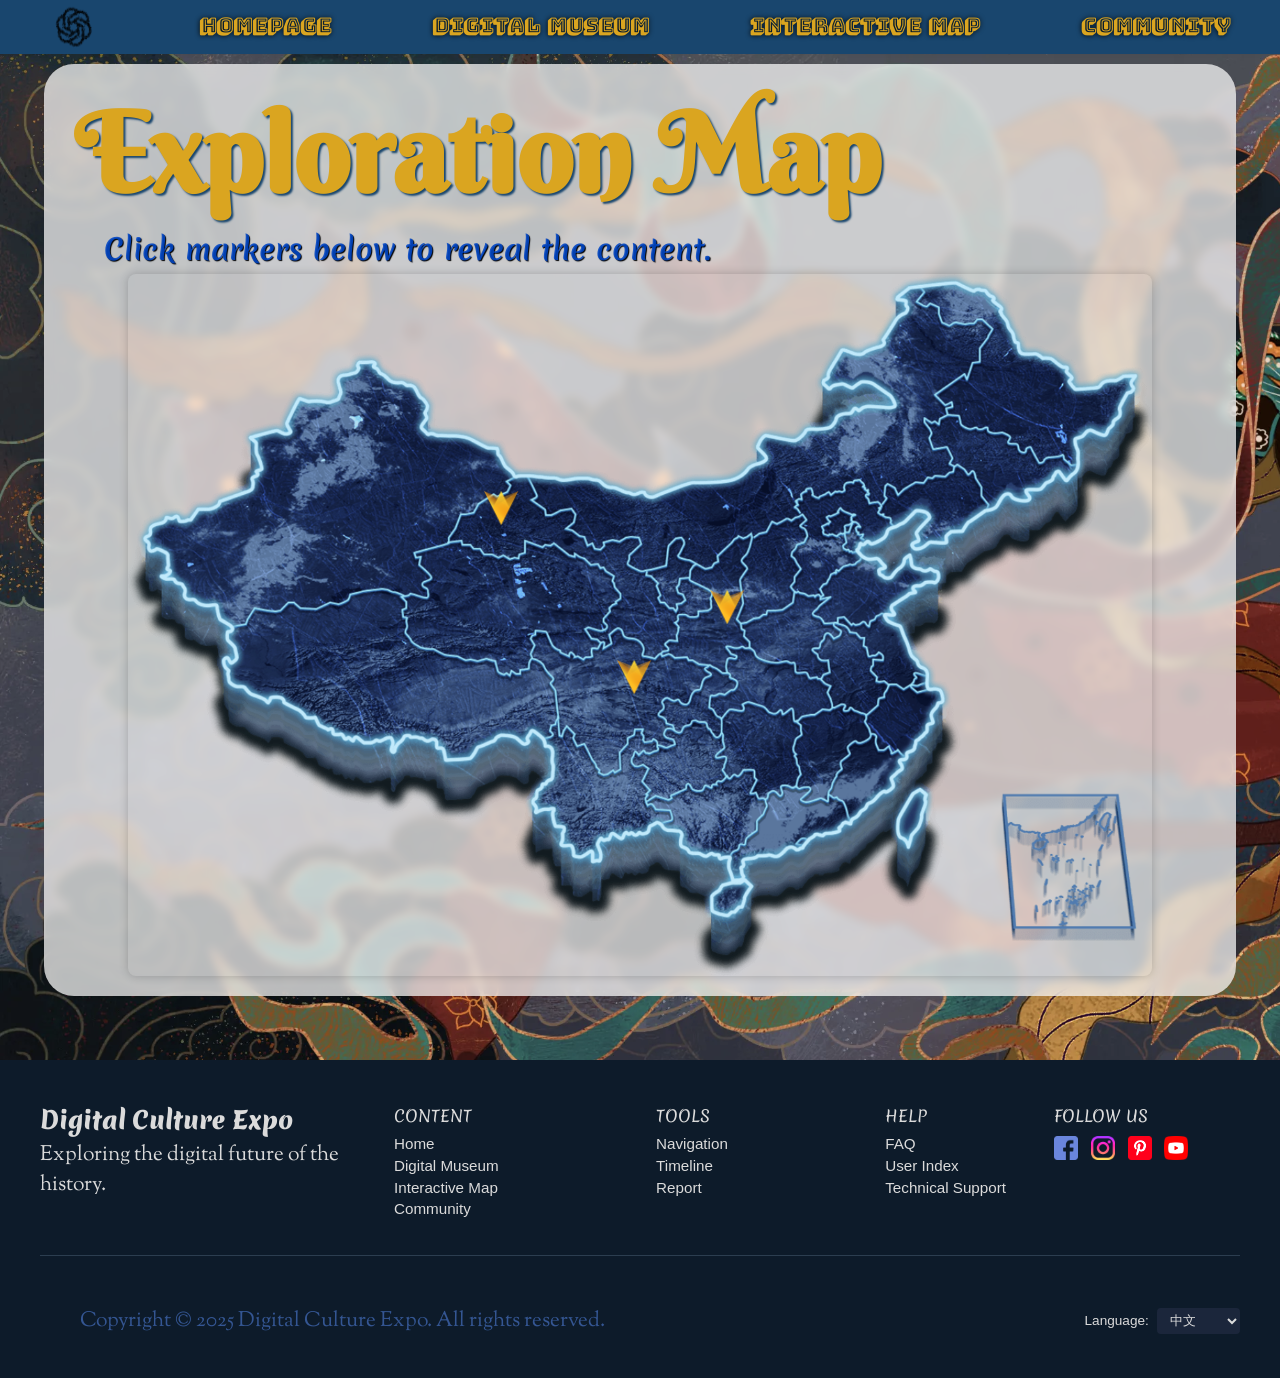
<file: interactive_map.html>
<!DOCTYPE html>
<html lang="en">

<head>
    <meta charset="UTF-8" />
    <meta name="viewport" content="width=device-width, initial-scale=1.0" />
    <title>Work Phase 4</title>
    <link rel="stylesheet" href="css/reset.css" />
    <link rel="stylesheet" href="css/base.css" />
    <link rel="stylesheet" href="css/layout.css" />
    <link rel="stylesheet" href="css/components.css" />
    <link rel="stylesheet" href="css/page_css/map.css" />

</head>

<body>
    <main>
        <a href="#main-content" class="skip-link">Skip to main content</a>
        <nav id="nav-desktop" aria-label="Main Navigation">
            <ul>
                <img src="./images/favicon.ico">
                <li><a href="home.html"
                        aria-label="Click to view the homepage">Homepage</a></li>
                <li><a href="digital_museum.html"
                        aria-label="Click to view the museum page">Digital
                        Museum</a></li>
                <li><a href="interactive_map.html"
                        aria-label="Click to view the map page">Interactive
                        Map</a></li>
                <li><a href="forum.html"
                        aria-label="Click to view the community page">Community</a>
                </li>
            </ul>
        </nav>

        <nav id="nav-mobile" aria-label="Main Navigation">
            <ul>
                <li><a href="home.html"><img src="./images/nav_icon/home.png"
                            class="icon" alt="Homepage icon"
                            aria-label="Click to view the homepage"></img></a></li>
                <li><a href="digital_museum.html"><img
                            src="./images/nav_icon/museum.png" class="icon"
                            alt="Museum page icon"
                            aria-label="Click to view the museum page"></a>
                </li>
                <li><a href="interactive_map.html"><img
                            src="./images/nav_icon/map.png" class="icon"
                            alt="Map page icon"
                            aria-label="Click to view the map page"></a></li>
                <li><a href="forum.html"><img src="./images/nav_icon/chat.png"
                            class="icon" alt="forum page icon"
                            aria-label="Click to view the community page"></a></li>
            </ul>
        </nav>

        <div class="container" id="main-content">
            <h1 class="page-title">Exploration Map</h1>
            <h2 class="hero-text">Click markers below to reveal the content.</h2>
            <div class="map-container">
                <img src="./images/exhibition/china-map.png"
                    alt="chinese map" class="china-map" />

                <div class="map-marker" style="top: 55%; left: 47%;"
                    data-site="sanxingdui">
                    <div class="popup-below">
                    </div>
                </div>

                <div class="map-marker" style="top: 31%; left: 34%;"
                    data-site="mogao">
                    <div class="popup-below">
                    </div>
                </div>

                <div class="map-marker" style="top: 45%; left: 56%;"
                    data-site="terracotta">
                    <div class="popup-below">
                    </div>
                </div>

            </div>
        </div>
    </main>

    <footer class="site-footer">
        <div class="footer-top">
            <div class="footer-logo">
                <h2>Digital Culture Expo</h2>
                <p>Exploring the digital future of the history.</p>
            </div>

            <div class="footer-links">
                <div class="footer-column">
                    <h4>CONTENT</h4>
                    <ul>
                        <li><a href="./home.html" aria-label="Home">Home</a>
                        </li>
                        <li><a href="./digital_museum.html"
                                aria-label="Digital Museum">Digital
                                Museum</a>
                        </li>
                        <li><a href="./interactive_map.html"
                                aria-label="Interactive Map">Interactive
                                Map</a>
                        </li>
                        <li><a href="./forum.html"
                                aria-label="Community">Community</a>
                        </li>
                    </ul>
                </div>
                <div class="footer-column">
                    <h4>TOOLS</h4>
                    <ul>
                        <li><a href="#">Navigation</a></li>
                        <li><a href="#">Timeline</a></li>
                        <li><a href="#">Report</a></li>
                    </ul>
                </div>
                <div class="footer-column">
                    <h4>HELP</h4>
                    <ul>
                        <li><a href="#">FAQ</a></li>
                        <li><a href="#">User Index</a></li>
                        <li><a href="#">Technical Support</a></li>
                    </ul>
                </div>
            </div>

            <div class="footer-social">
                <h4>FOLLOW US</h4>
                <div class="social-icons">
                    <a href="#"><img src="./images/icons/facebook.png"
                            alt="icon for Facebook"></a>
                    <a href="#"><img src="./images/icons/instagram.png"
                            alt="icon for Instagram"></a>
                    <a href="#"><img src="./images/icons/pinterest.png"
                            alt="icon for Pinterest"></a>
                    <a href="#"><img src="./images/icons/youtube.png"
                            alt="icon for YouTube"></a>
                </div>
            </div>
        </div>

        <div class="footer-bottom">
            <p>Copyright &copy; 2025 Digital Culture Expo. All rights reserved.
            </p>
            <div class="footer-language">
                <label for="lang-select">Language:</label>
                <select id="lang-select">
                    <option value="zh">中文</option>
                    <option value="en">English</option>
                </select>
            </div>
        </div>
    </footer>
    <script src="./js/map.js"></script>
</body>

</html>
</file>
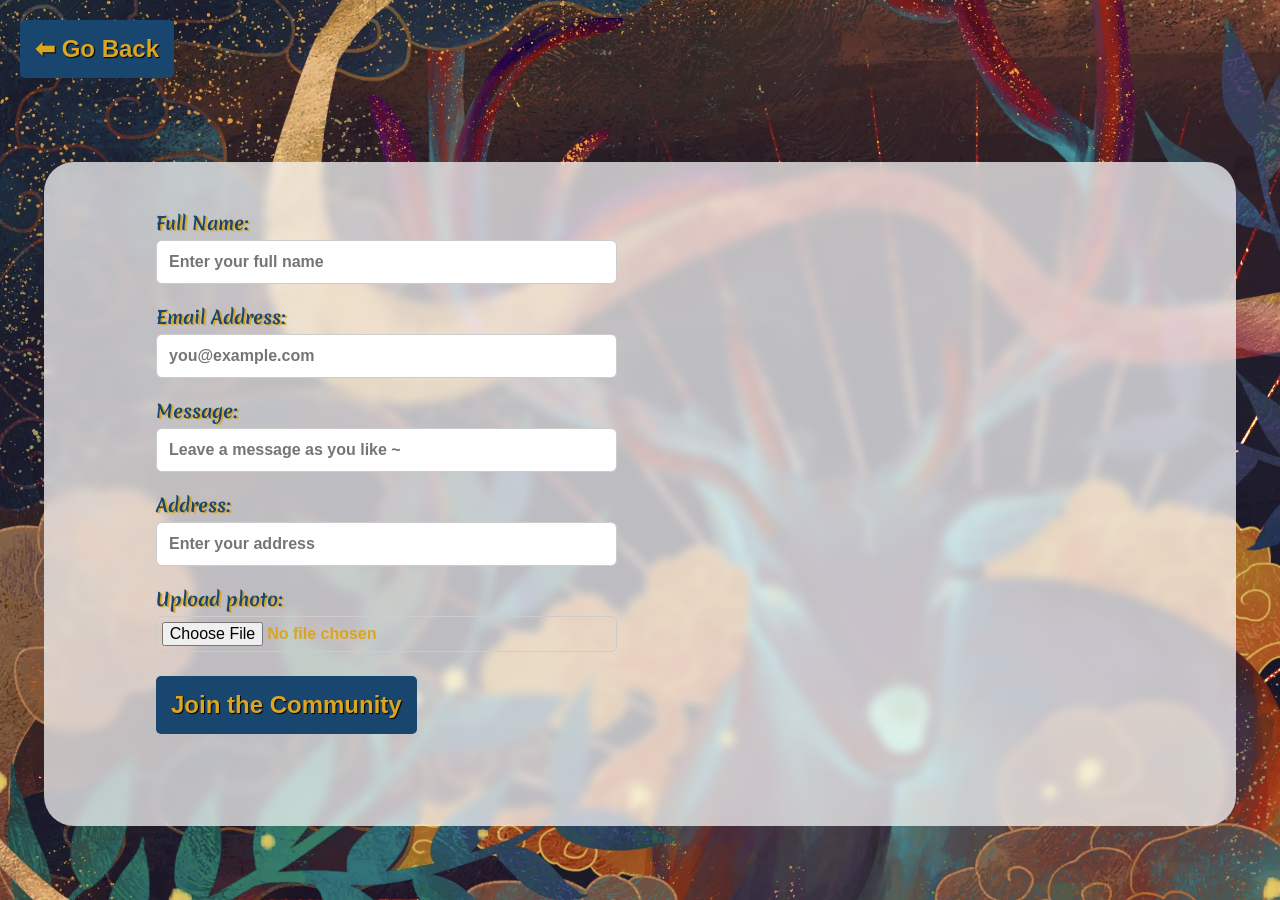
<file: login.html>
<!DOCTYPE html>
<html lang="en">

<head>
    <meta charset="UTF-8" />
    <meta name="viewport" content="width=device-width, initial-scale=1.0" />
    <title>Work Phase 4</title>
    <link rel="stylesheet" href="css/reset.css" />
    <link rel="stylesheet" href="css/base.css" />
    <link rel="stylesheet" href="css/layout.css" />
    <link rel="stylesheet" href="css/components.css" />
    <link rel="stylesheet" href="css/page_css/login.css">

</head>

<body>
    <main>
        <a href="./home.html">
            <button class="button-primary" style="margin: 20px;">⬅ Go Back</button>
        </a>
        <div class="container">
            
            <form id="community-form" enctype="multipart/form-data">

                <label for="name">Full Name:</label>
                <input type="text" id="name" name="name" placeholder="Enter your full name" required />

                <label for="email">Email Address:</label>
                <input type="email" id="email" name="email" placeholder="you@example.com" required />

                <label for="message">Message:</label>
                <input type="text" id="message" name="message" placeholder="Leave a message as you like ~" required />

                <label for="address">Address:</label>
                <input type="text" id="address" name="address" placeholder="Enter your address" />

                <label for="photo">Upload photo:</label>
                <input type="file" id="photo" name="photo" accept="image/*" />
                <!-- <label for="default">No file chosen</label> -->

                <button type="submit" class="button-primary form-button">
                    Join the Community
                </button>
            </form>
            <p id="form-feedback" aria-live="polite"></p>
        </div>
    </main>
    <script type="module" src="js/login.js"></script>
</body>

</html>
</file>
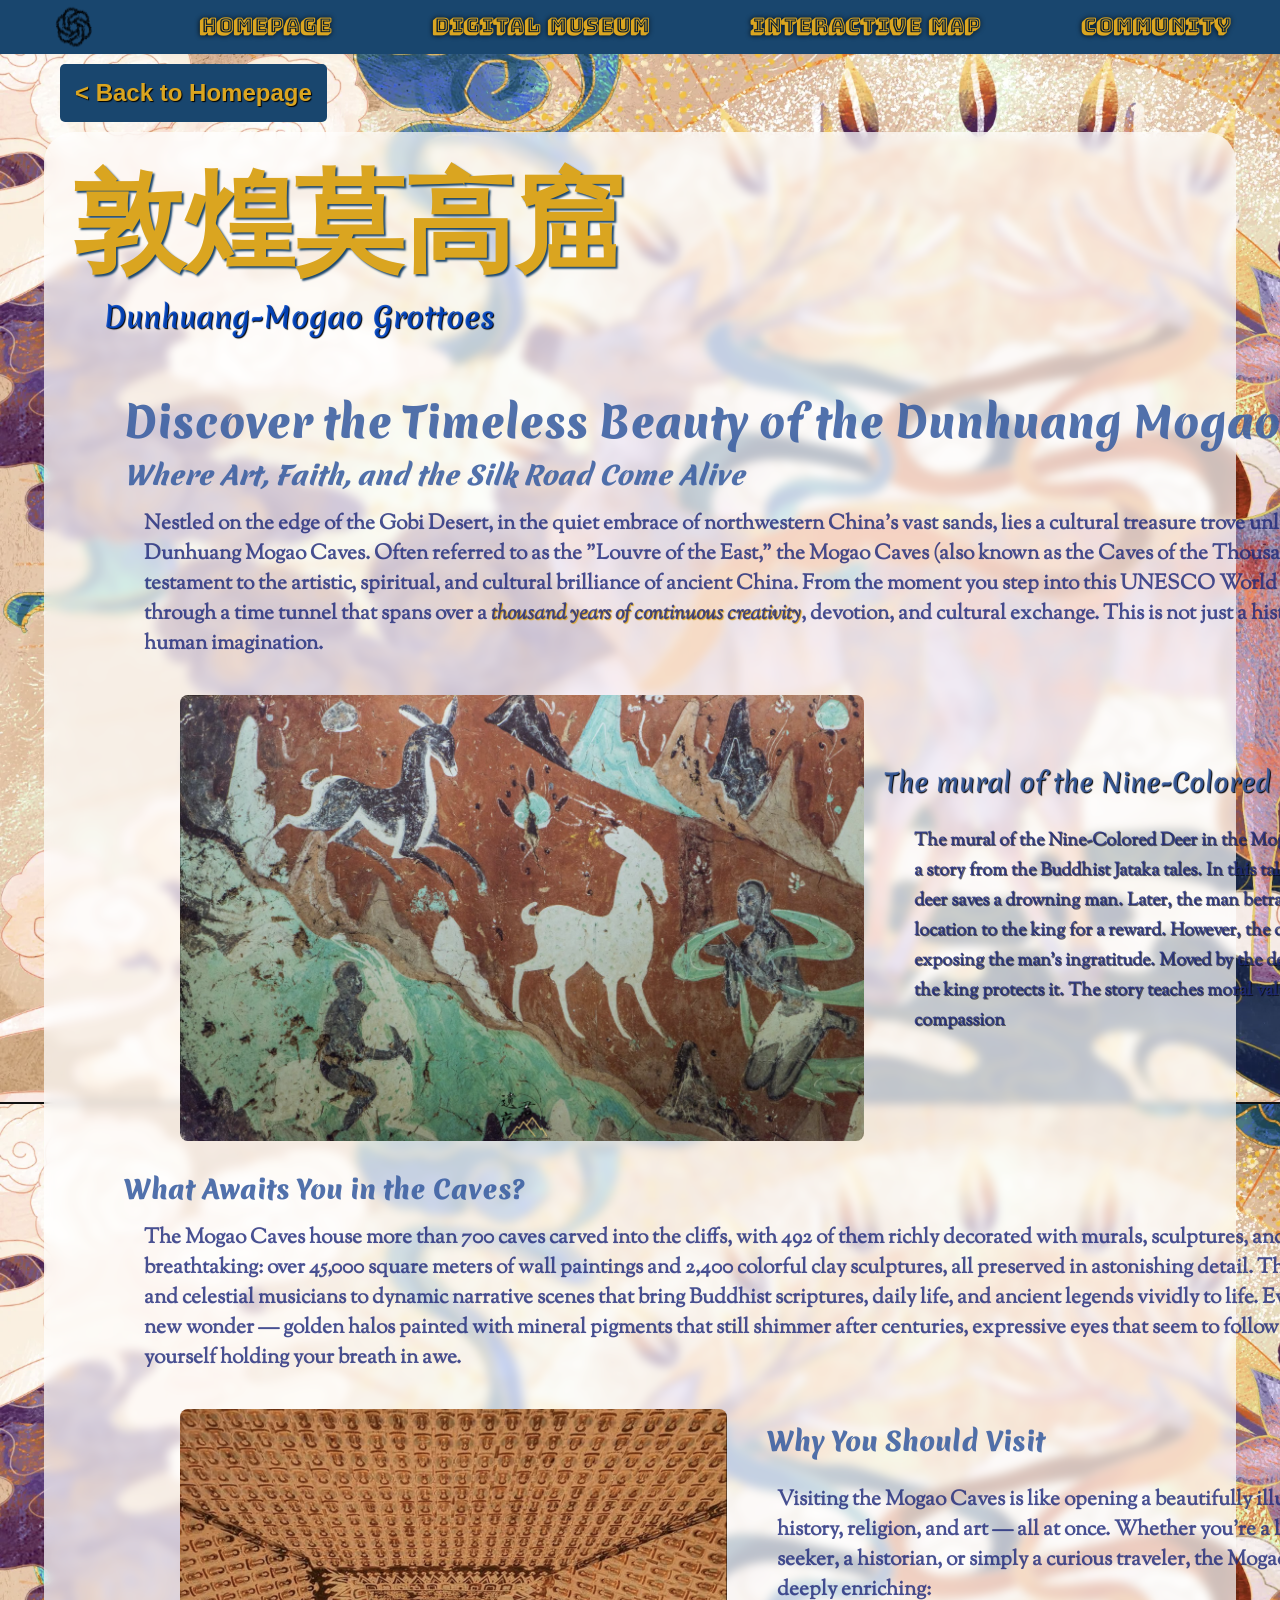
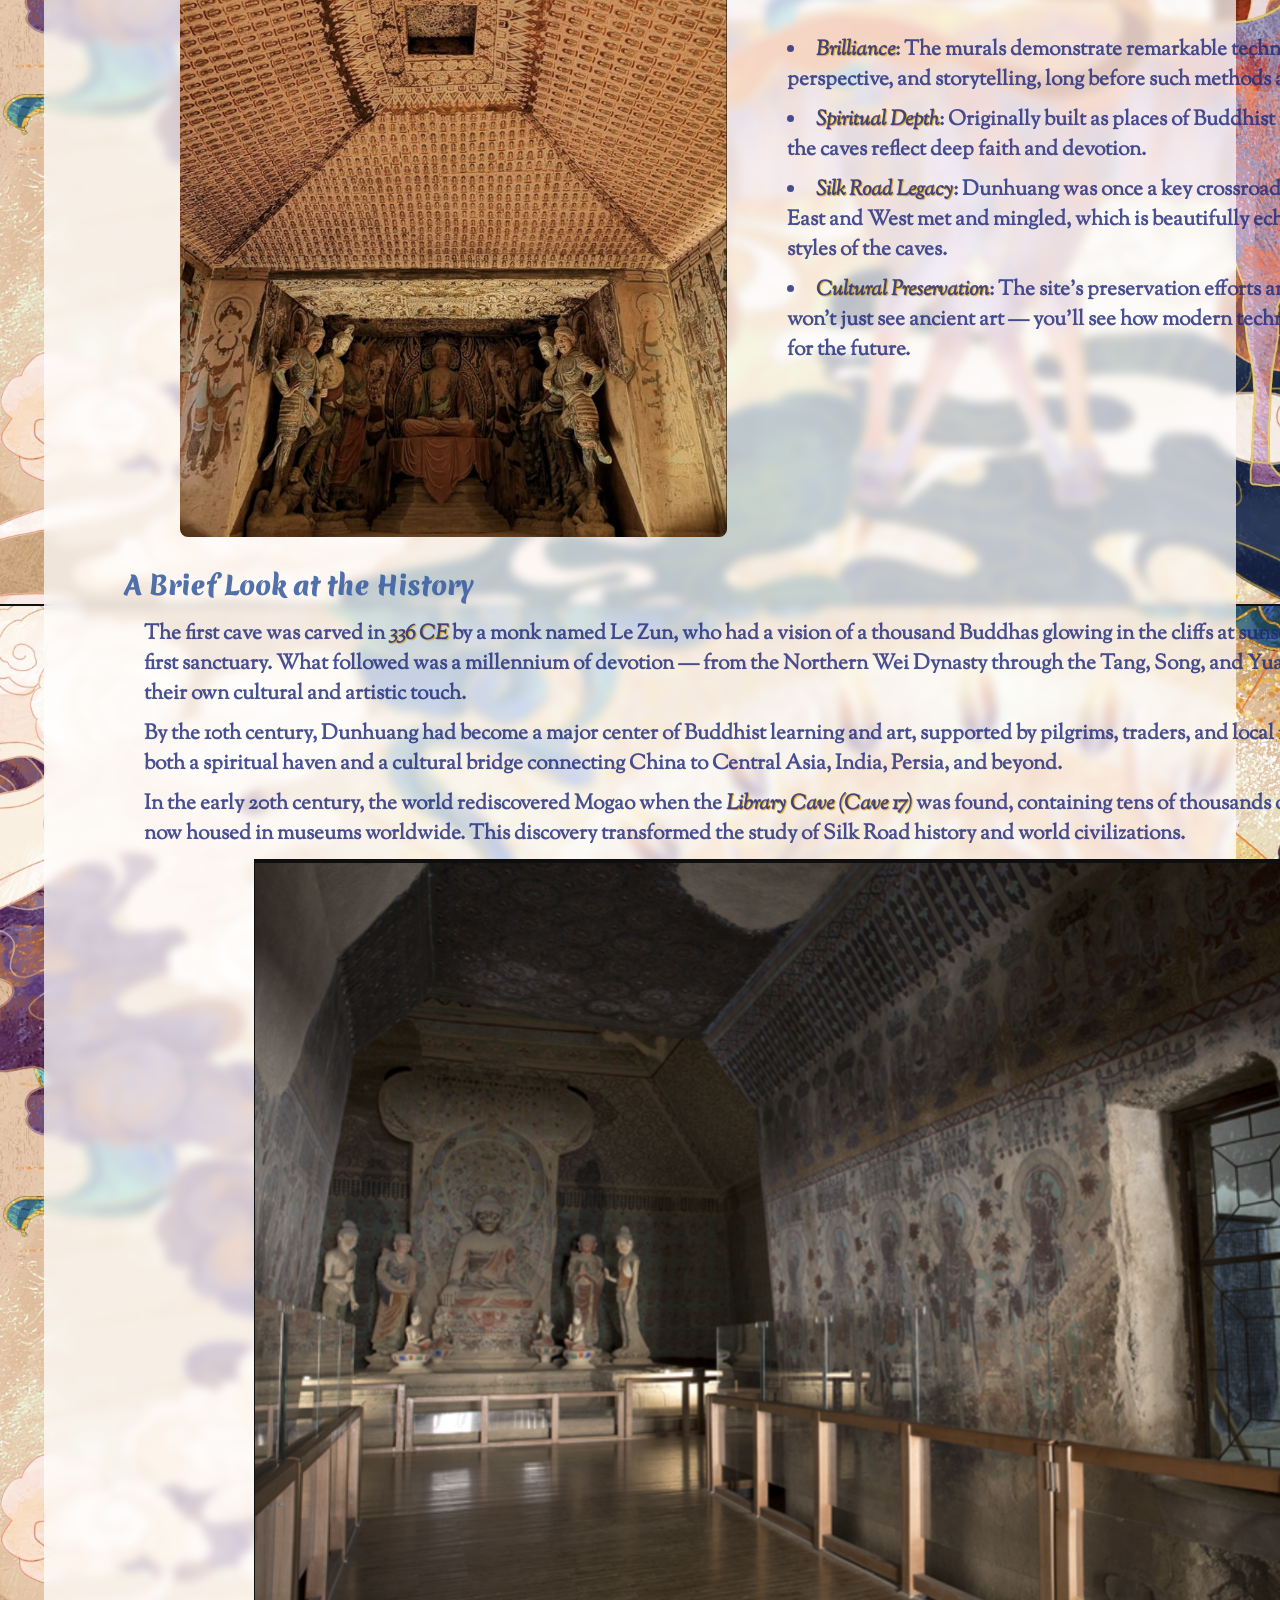
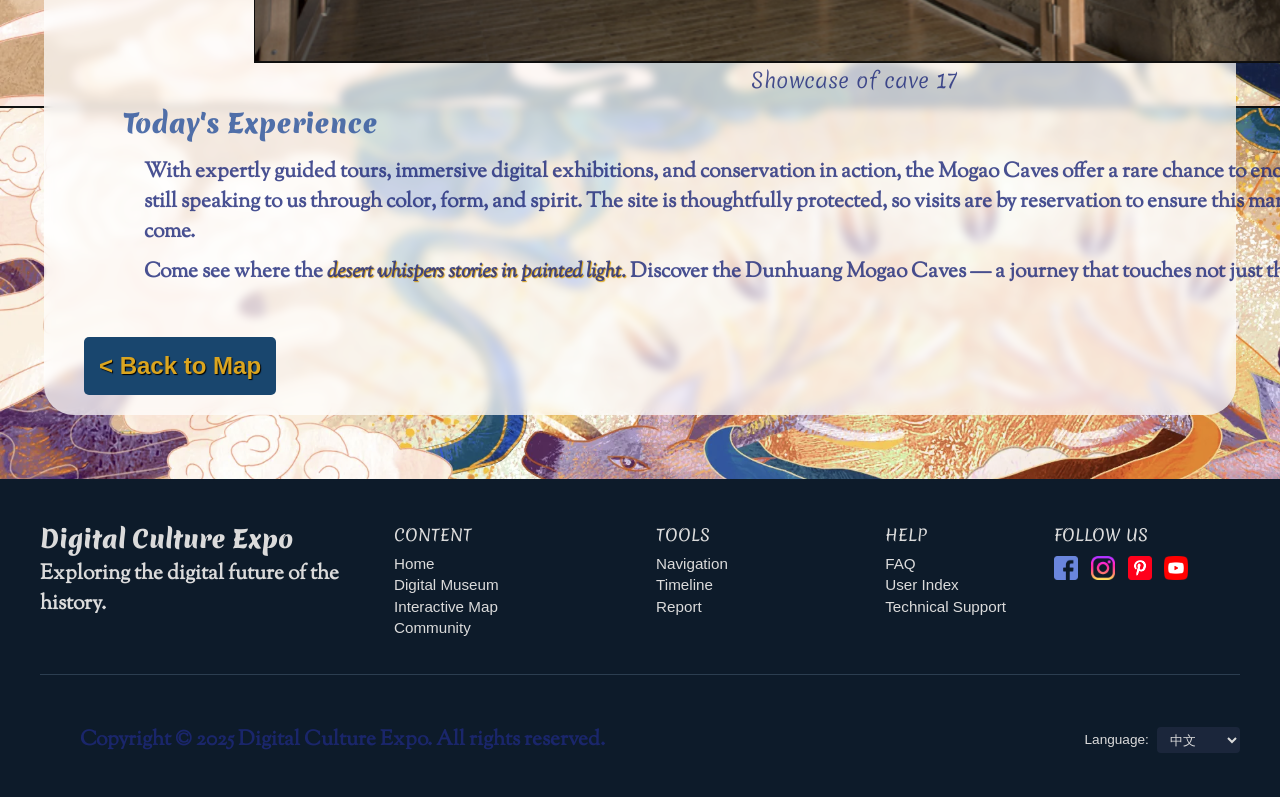
<file: showcase.html>
<!DOCTYPE html>
<html lang="en">

<head>
    <meta charset="UTF-8" />
    <meta name="viewport" content="width=device-width, initial-scale=1.0" />
    <title>Work Phase 4</title>
    <link rel="stylesheet" href="css/reset.css" />
    <link rel="stylesheet" href="css/base.css" />
    <link rel="stylesheet" href="css/layout.css" />
    <link rel="stylesheet" href="css/components.css" />
    <link rel="stylesheet" href="css/page_css/showcase.css">

</head>

<body>
    <main>
        <a href="#main-content" class="skip-link">Skip to main content</a>
        <nav id="nav-desktop" aria-label="Main Navigation">
            <ul>
                <img src="./images/favicon.ico">
                <li><a href="home.html" aria-label="Homepage">Homepage</a></li>
                <li><a href="digital_museum.html"
                        aria-label="Digital Museum">Digital
                        Museum</a></li>
                <li><a href="interactive_map.html" aria-label="Interactive
                        Map">Interactive Map</a></li>
                <li><a href="forum.html" aria-label="Community">Community</a>
                </li>
            </ul>
        </nav>

        <nav id="nav-mobile" aria-label="Main Navigation">
            <ul>
                <li><a href="home.html"><img src="./images/nav_icon/home.png"
                            class="icon" alt="Homepage icon"
                            aria-label="Homepage"></img></a></li>
                <li><a href="digital_museum.html"><img
                            src="./images/nav_icon/museum.png" class="icon"
                            alt="Museum page icon"
                            aria-label="Digital Museum"></a>
                </li>
                <li><a href="interactive_map.html"><img
                            src="./images/nav_icon/map.png" class="icon"
                            alt="Map page icon"
                            aria-label="Interactive Map"></a></li>
                <li><a href="forum.html"><img src="./images/nav_icon/chat.png"
                            class="icon" alt="forum page icon"
                            aria-label="Community"></a></li>
            </ul>
        </nav>
        <a href="home.html">
            <button class="button-primary"
                style="margin-top:5%; margin-bottom: 10px; margin-left: 60px;"
                aria-label="Back to Homepage">
                < Back to Homepage</button>
        </a>
        <div class="container" id="main-content" style="margin-top: 0;">
            <header>
                <h1 class="page-title">敦煌莫高窟</h1>
            </header>

            <h2 class="hero-text">Dunhuang-Mogao Grottoes</h2>

            <div class="showcase-content">
                <h3 class="showcase-title">Discover the Timeless Beauty of the
                    Dunhuang Mogao Grottoes</h3>
                <h4 class="showcase-title" style="font-style: italic;">
                    Where Art, Faith, and the Silk Road Come Alive
                </h4>
                <p>
                    Nestled on the edge of the Gobi Desert, in the quiet embrace
                    of
                    northwestern China's vast sands, lies a cultural treasure
                    trove
                    unlike any other in the world — the Dunhuang Mogao Caves.
                    Often
                    referred to as the "Louvre of the East," the Mogao Caves
                    (also
                    known as the Caves of the Thousand Buddhas) are a stunning
                    testament to the artistic, spiritual, and cultural
                    brilliance
                    of ancient China.

                    From the moment you step into this UNESCO World Heritage
                    Site,
                    you are transported through a time tunnel that spans over a
                    <span class="highlight">thousand years of continuous
                        creativity</span>, devotion, and cultural
                    exchange. This is not just a historic site — it's a living
                    gallery of human imagination.

                <div class="showcase-picture">
                    <img class="info-img" src="./images/exhibition/deer.png"
                        alt="illustration of fresco">
                    <div class="info">
                        <h4 class="info-title">
                            The mural of the Nine-Colored Deer
                        </h4>
                        <p class="info-paragraph">The mural of the Nine-Colored
                            Deer
                            in the Mogao Caves
                            at Dunhuang depicts a story from the Buddhist Jataka
                            tales. In this tale, a beautiful, multicolored deer
                            saves a drowning man. Later, the man betrays the
                            deer
                            by revealing its location to the king for a reward.
                            However, the deer confronts the king, exposing the
                            man's ingratitude. Moved by the deer's wisdom and
                            compassion, the king protects it. The story teaches
                            moral values like gratitude, honesty, and compassion
                        </p>
                    </div>
                </div>

                </p>
                <h4 class="showcase-title">What Awaits You in the Caves?</h4>
                <p>
                    The Mogao Caves house more than 700 caves carved into the
                    cliffs, with 492 of them richly decorated with murals,
                    sculptures, and manuscripts. The scale is breathtaking: over
                    45,000 square meters of wall paintings and 2,400 colorful
                    clay
                    sculptures, all preserved in astonishing detail. The art
                    ranges
                    from serene Buddhas and celestial musicians to dynamic
                    narrative
                    scenes that bring Buddhist scriptures, daily life, and
                    ancient
                    legends vividly to life.
                    Every step you take here reveals a new wonder — golden halos
                    painted with mineral pigments that still shimmer after
                    centuries, expressive eyes that seem to follow you, and
                    details
                    so fine you'll find yourself holding your breath in awe.
                </p>

                <div class="showcase-picture" style="align-items: start;">
                    <img src="./images/exhibition/cave45.png"
                        style="width: 40%;" alt="fresco from cave45">
                    <div class="info" style="margin: 0;">
                        <h4 class="showcase-title">
                            Why You Should Visit
                        </h4>
                        <p>
                            Visiting the Mogao Caves is like opening a
                            beautifully
                            illustrated book of world history, religion, and art
                            —
                            all at once. Whether you're a lover of fine art, a
                            spiritual seeker, a historian, or simply a curious
                            traveler, the Mogao Caves offer something deeply
                            enriching:
                            <li class="showcase-list">
                                <span class="highlight"> Brilliance</span>: The
                                murals demonstrate
                                remarkable techniques in color, perspective, and
                                storytelling, long before such methods appeared
                                in
                                European art.
                            </li>
                            <li class="showcase-list">
                                <span class="highlight">Spiritual Depth</span>:
                                Originally built as places of
                                Buddhist meditation and worship, the caves
                                reflect
                                deep faith and devotion.
                            </li>
                            <li class="showcase-list">
                                <span class="highlight">Silk Road Legacy</span>:
                                Dunhuang was once a key crossroads
                                of the Silk Road. Here, East and West met and
                                mingled, which is beautifully echoed in the
                                hybrid
                                artistic styles of the caves.
                            </li>
                            <li class="showcase-list">
                                <span class="highlight">Cultural
                                    Preservation</span>: The site's preservation
                                efforts are world-renowned. You won't just see
                                ancient art — you'll see how modern technology
                                is
                                helping save it for the future.
                            </li>
                        </p>
                    </div>
                </div>

                <h4 class="showcase-title">A Brief Look at the History</h4>
                <p>
                    The first cave was carved in <span class="highlight">336
                        CE</span> by a monk named Le Zun, who had a vision of a
                    thousand Buddhas glowing in the cliffs at sunset. Inspired,
                    he
                    began digging the first sanctuary. What followed was a
                    millennium of devotion — from the Northern Wei Dynasty
                    through
                    the Tang, Song, and Yuan dynasties — each contributing their
                    own
                    cultural and artistic touch.
                </p>
                <p>
                    By the 10th century, Dunhuang had become a major center of
                    Buddhist learning and art, supported by pilgrims, traders,
                    and
                    local rulers. The cave temples became both a spiritual haven
                    and
                    a cultural bridge connecting China to Central Asia, India,
                    Persia, and beyond.
                </p>
                <p>
                    In the early 20th century, the world rediscovered Mogao when
                    the
                    <span class="highlight">Library Cave (Cave 17)</span> was
                    found,
                    containing tens of thousands of ancient manuscripts and
                    texts,
                    now housed in museums worldwide. This discovery transformed
                    the
                    study of Silk Road history and world civilizations.
                </p>
                <div class="image-wrapper">
                    <img class="showcase-img"
                        src="./images/exhibition/cave17.png"
                        alt="image of cave No.17th">
                    <div class="image-caption">Showcase of cave 17</div>
                </div>

                <h4 class="showcase-title">Today's Experience</h4>
                <p>
                    With expertly guided tours, immersive digital exhibitions,
                    and
                    conservation in action, the Mogao Caves offer a rare chance
                    to
                    encounter a world long gone — but still speaking to us
                    through
                    color, form, and spirit. The site is thoughtfully protected,
                    so
                    visits are by reservation to ensure this marvel endures for
                    generations to come.
                </p>
                <p>
                    Come see where the <span class="highlight">desert whispers
                        stories in painted light.</span> Discover the Dunhuang
                    Mogao
                    Caves — a journey that touches not just the eyes, but the
                    soul.
                </p>

            </div>

            <a href="interactive_map.html">
                <button class="button-primary" style="margin-left: 20px;">
                    < Back to Map</button>
            </a>

            <script src="js/home.js"></script>
        </div>
    </main>

    <footer class="site-footer">
        <div class="footer-top">
            <div class="footer-logo">
                <h2>Digital Culture Expo</h2>
                <p>Exploring the digital future of the history.</p>
            </div>

            <div class="footer-links">
                <div class="footer-column">
                    <h4>CONTENT</h4>
                    <ul>
                        <li><a href="./home.html" aria-label="Home">Home</a>
                        </li>
                        <li><a href="./digital_museum.html"
                                aria-label="Digital Museum">Digital
                                Museum</a>
                        </li>
                        <li><a href="./interactive_map.html"
                                aria-label="Interactive Map">Interactive
                                Map</a>
                        </li>
                        <li><a href="./forum.html"
                                aria-label="Community">Community</a>
                        </li>
                    </ul>
                </div>
                <div class="footer-column">
                    <h4>TOOLS</h4>
                    <ul>
                        <li><a href="#">Navigation</a></li>
                        <li><a href="#">Timeline</a></li>
                        <li><a href="#">Report</a></li>
                    </ul>
                </div>
                <div class="footer-column">
                    <h4>HELP</h4>
                    <ul>
                        <li><a href="#">FAQ</a></li>
                        <li><a href="#">User Index</a></li>
                        <li><a href="#">Technical Support</a></li>
                    </ul>
                </div>
            </div>

            <div class="footer-social">
                <h4>FOLLOW US</h4>
                <div class="social-icons">
                    <a href="#"><img src="./images/icons/facebook.png"
                            alt="icon for Facebook"></a>
                    <a href="#"><img src="./images/icons/instagram.png"
                            alt="icon for Instagram"></a>
                    <a href="#"><img src="./images/icons/pinterest.png"
                            alt="icon for Pinterest"></a>
                    <a href="#"><img src="./images/icons/youtube.png"
                            alt="icon for YouTube"></a>
                </div>
            </div>
        </div>

        <div class="footer-bottom">
            <p>Copyright &copy; 2025 Digital Culture Expo. All rights reserved.
            </p>
            <div class="footer-language">
                <label for="lang-select">Language:</label>
                <select id="lang-select">
                    <option value="zh">中文</option>
                    <option value="en">English</option>
                </select>
            </div>
        </div>
    </footer>
</body>

</html>
</file>
<file: css/base.css>
@import url('https://fonts.googleapis.com/css2?family=Almendra+Display&family=Are+You+Serious&family=Berkshire+Swash&family=Bilbo+Swash+Caps&family=Bungee+Shade&family=Fredericka+the+Great&family=Merienda:wght@300..900&family=Mystery+Quest&family=Norican&family=Rubik+Glitch&family=Rubik+Glitch+Pop&family=Ruthie&family=Rye&family=Shojumaru&family=Sorts+Mill+Goudy:ital@0;1&family=Tilt+Prism&family=Turret+Road:wght@200;300;400;500;700;800&display=swap'); 
:root{
    --color-primary:#19466e;
    --color-primary-light:rgba(30, 41, 122, 0.813);
    --color-primary-text:goldenrod;
    --color-transparent:rgba(255, 255, 255, 0.712); 
    --color-secondary:#dfe2a5;
    --color-secondary-highlight:#e2e3c5d9;
    --color-secondary-text:#0247c7e1;
    --color-secondary-light:#3a5ea1e1;
    --color-gold:gold;
    --color-violet:indigo;
    --color-background: rgb(223, 223, 223);

    --spacing-1: 4px;
    --spacing-2: 8px;
    --spacing-3: 16px;
    --spacing-4: 24px;
    --spacing-5: 32px;
    --spacing-6: 40px;
    --spacing-7: 48px;
    --spacing-8: 56px;
}

.container {
    height: 100%;
    /* Full viewport height */
    width: 90%;
    /* 80% of the viewport height */
    margin: 5% auto;
    /* Center the container */
    background-color:var(--color-transparent);
    /* Background color */
    display: grid;
    padding: 20px;
    border-radius: 30px;
    backdrop-filter: blur(5px);  
}  

body {
    font-family: "Merienda", cursive;
    font-optical-sizing: auto;
    font-weight: 300;
    font-size: 1.5rem;
    color: var(--color-primary-text);
}

h1{
    font-family: "Berkshire Swash", serif;
    font-size: 6.86rem;
    font-weight: 100;
}

h2{
    font-family: "Merienda", cursive;
    font-size: 4.2rem;
    font-weight: 900;
    color: var(--color-secondary-text);
}

h3{
    font-family: "Merienda", cursive;
    font-size: 2.6rem;
    font-weight: 700;
    color: var(--color-secondary-light);
}

h4{
    font-family: "Merienda", cursive;
    font-size: 1.6rem;
    font-weight: 400;
    color: var(--color-secondary-light);
}

p{
    font-family: "Sorts Mill Goudy", serif;;
    font-size: 1.3rem;
    color: var(--color-secondary-light);
    text-align: left;
    margin: 10px 40px;
    line-height: 30px;
}

.hero-text{
    text-align: left;
    font-size: 1.8rem;
    font-weight: 700; 
    margin: 10px 40px;  
    text-shadow: 1px 1px 1px black;
}

.page-title{
    text-align: left;
    margin: 10px;
    text-shadow: 2px 2px 2px var(--color-primary);
    font-weight: 900;
    line-height: 110%;
}

@media (max-width:768px){

    .container {
        width: 80vw;
        /* 60% viewport width */
        text-align: left;
        justify-content: center;
        align-items: center;
        padding: 5px;
    }

    h1{
        font-size: 17vw;
        margin: 0;
    }

    h2{
        font-size: 10vw;
    }

    h3{
        font-size:8vw;
    }

    h4{
        font-size: 6.5vw;
    }

    p{
        font-size: 2vh;
        margin: 20px 40px;
    }

    .page-title{
        text-align: left;
        margin:50px 0;
    }
    
    .hero-text{
        text-align: center;
        font-size: 2vh;
        font-weight: 900;
        margin: 20px 40px;
    }
}
</file>
<file: css/layout.css>
.m-1 { margin: var(--spacing-1) !important; }
.m-2 { margin: var(--spacing-2) !important; }
.m-3 { margin: var(--spacing-3) !important; }
.m-4 { margin: var(--spacing-4) !important; }
.m-5 { margin: var(--spacing-5) !important; }
.m-6 { margin: var(--spacing-6) !important; }
.m-7 { margin: var(--spacing-7) !important; }
.m-8 { margin: var(--spacing-8) !important; }

/* Padding Helpers */
.p-1 { padding: var(--spacing-1) !important; }
.p-2 { padding: var(--spacing-2) !important; }
.p-3 { padding: var(--spacing-3) !important; }
.p-4 { padding: var(--spacing-4) !important; }
.p-5 { padding: var(--spacing-5) !important; }
.p-6 { padding: var(--spacing-6) !important; }
.p-7 { padding: var(--spacing-7) !important; }
.p-8 { padding: var(--spacing-8) !important; }

/* Margin Directional Helpers */
.m-t-1 { margin-top: var(--spacing-1) !important; }
.m-b-1 { margin-bottom: var(--spacing-1) !important; }
.m-s-1 { margin-left: var(--spacing-1) !important; }
.m-e-1 { margin-right: var(--spacing-1) !important; }

.m-t-2 { margin-top: var(--spacing-2) !important; }
.m-b-2 { margin-bottom: var(--spacing-2) !important; }
.m-s-2 { margin-left: var(--spacing-2) !important; }
.m-e-2 { margin-right: var(--spacing-2) !important; }

.m-t-3 { margin-top: var(--spacing-3) !important; }
.m-b-3 { margin-bottom: var(--spacing-3) !important; }
.m-s-3 { margin-left: var(--spacing-3) !important; }
.m-e-3 { margin-right: var(--spacing-3) !important; }

.m-t-4 { margin-top: var(--spacing-4) !important; }
.m-b-4 { margin-bottom: var(--spacing-4) !important; }
.m-s-4 { margin-left: var(--spacing-4) !important; }
.m-e-4 { margin-right: var(--spacing-4) !important; }

.m-t-5 { margin-top: var(--spacing-5) !important; }
.m-b-5 { margin-bottom: var(--spacing-5) !important; }
.m-s-5 { margin-left: var(--spacing-5) !important; }
.m-e-5 { margin-right: var(--spacing-5) !important; }

.m-t-6 { margin-top: var(--spacing-6) !important; }
.m-b-6 { margin-bottom: var(--spacing-6) !important; }
.m-s-6 { margin-left: var(--spacing-6) !important; }
.m-e-6 { margin-right: var(--spacing-6) !important; }

.m-t-7 { margin-top: var(--spacing-7) !important; }
.m-b-7 { margin-bottom: var(--spacing-7) !important; }
.m-s-7 { margin-left: var(--spacing-7) !important; }
.m-e-7 { margin-right: var(--spacing-7) !important; }

.m-t-8 { margin-top: var(--spacing-8) !important; }
.m-b-8 { margin-bottom: var(--spacing-8) !important; }
.m-s-8 { margin-left: var(--spacing-8) !important; }
.m-e-8 { margin-right: var(--spacing-8) !important; }

/* Padding Directional Helpers */
.p-t-1 { padding-top: var(--spacing-1) !important; }
.p-b-1 { padding-bottom: var(--spacing-1) !important; }
.p-s-1 { padding-left: var(--spacing-1) !important; }
.p-e-1 { padding-right: var(--spacing-1) !important; }

.p-t-2 { padding-top: var(--spacing-2) !important; }
.p-b-2 { padding-bottom: var(--spacing-2) !important; }
.p-s-2 { padding-left: var(--spacing-2) !important; }
.p-e-2 { padding-right: var(--spacing-2) !important; }

.p-t-3 { padding-top: var(--spacing-3) !important; }
.p-b-3 { padding-bottom: var(--spacing-3) !important; }
.p-s-3 { padding-left: var(--spacing-3) !important; }
.p-e-3 { padding-right: var(--spacing-3) !important; }

.p-t-4 { padding-top: var(--spacing-4) !important; }
.p-b-4 { padding-bottom: var(--spacing-4) !important; }
.p-s-4 { padding-left: var(--spacing-4) !important; }
.p-e-4 { padding-right: var(--spacing-4) !important; }

.p-t-5 { padding-top: var(--spacing-5) !important; }
.p-b-5 { padding-bottom: var(--spacing-5) !important; }
.p-s-5 { padding-left: var(--spacing-5) !important; }
.p-e-5 { padding-right: var(--spacing-5) !important; }

.p-t-6 { padding-top: var(--spacing-6) !important; }
.p-b-6 { padding-bottom: var(--spacing-6) !important; }
.p-s-6 { padding-left: var(--spacing-6) !important; }
.p-e-6 { padding-right: var(--spacing-6) !important; }

.p-t-7 { padding-top: var(--spacing-7) !important; }
.p-b-7 { padding-bottom: var(--spacing-7) !important; }
.p-s-7 { padding-left: var(--spacing-7) !important; }
.p-e-7 { padding-right: var(--spacing-7) !important; }

.p-t-8 { padding-top: var(--spacing-8) !important; }
.p-b-8 { padding-bottom: var(--spacing-8) !important; }
.p-s-8 { padding-left: var(--spacing-8) !important; }
.p-e-8 { padding-right: var(--spacing-8) !important; }

/* X-Axis (Start & End) */
.m-x-1 { margin-left: var(--spacing-1) !important; margin-right: var(--spacing-1) !important; }
.p-x-1 { padding-left: var(--spacing-1) !important; padding-right: var(--spacing-1) !important; }

.m-x-2 { margin-left: var(--spacing-2) !important; margin-right: var(--spacing-2) !important; }
.p-x-2 { padding-left: var(--spacing-2) !important; padding-right: var(--spacing-2) !important; }

.m-x-3 { margin-left: var(--spacing-3) !important; margin-right: var(--spacing-3) !important; }
.p-x-3 { padding-left: var(--spacing-3) !important; padding-right: var(--spacing-3) !important; }

.m-x-4 { margin-left: var(--spacing-4) !important; margin-right: var(--spacing-4) !important; }
.p-x-4 { padding-left: var(--spacing-4) !important; padding-right: var(--spacing-4) !important; }

.m-x-5 { margin-left: var(--spacing-5) !important; margin-right: var(--spacing-5) !important; }
.p-x-5 { padding-left: var(--spacing-5) !important; padding-right: var(--spacing-5) !important; }

.m-x-6 { margin-left: var(--spacing-6) !important; margin-right: var(--spacing-6) !important; }
.p-x-6 { padding-left: var(--spacing-6) !important; padding-right: var(--spacing-6) !important; }

.m-x-7 { margin-left: var(--spacing-7) !important; margin-right: var(--spacing-7) !important; }
.p-x-7 { padding-left: var(--spacing-7) !important; padding-right: var(--spacing-7) !important; }

.m-x-8 { margin-left: var(--spacing-8) !important; margin-right: var(--spacing-8) !important; }
.p-x-8 { padding-left: var(--spacing-8) !important; padding-right: var(--spacing-8) !important; }


/* Y-Axis (Top & Bottom) */
.m-y-1 { margin-top: var(--spacing-1) !important; margin-bottom: var(--spacing-1) !important; }
.p-y-1 { padding-top: var(--spacing-1) !important; padding-bottom: var(--spacing-1) !important; }

.m-y-2 { margin-top: var(--spacing-2) !important; margin-bottom: var(--spacing-2) !important; }
.p-y-2 { padding-top: var(--spacing-2) !important; padding-bottom: var(--spacing-2) !important; }

.m-y-3 { margin-top: var(--spacing-3) !important; margin-bottom: var(--spacing-3) !important; }
.p-y-3 { padding-top: var(--spacing-3) !important; padding-bottom: var(--spacing-3) !important; }

.m-y-4 { margin-top: var(--spacing-4) !important; margin-bottom: var(--spacing-4) !important; }
.p-y-4 { padding-top: var(--spacing-4) !important; padding-bottom: var(--spacing-4) !important; }

.m-y-5 { margin-top: var(--spacing-5) !important; margin-bottom: var(--spacing-5) !important; }
.p-y-5 { padding-top: var(--spacing-5) !important; padding-bottom: var(--spacing-5) !important; }

.m-y-6 { margin-top: var(--spacing-6) !important; margin-bottom: var(--spacing-6) !important; }
.p-y-6 { padding-top: var(--spacing-6) !important; padding-bottom: var(--spacing-6) !important; }

.m-y-7 { margin-top: var(--spacing-7) !important; margin-bottom: var(--spacing-7) !important; }
.p-y-7 { padding-top: var(--spacing-7) !important; padding-bottom: var(--spacing-7) !important; }

.m-y-8 { margin-top: var(--spacing-8) !important; margin-bottom: var(--spacing-8) !important; }
.p-y-8 { padding-top: var(--spacing-8) !important; padding-bottom: var(--spacing-8) !important; }
</file>
<file: css/components.css>
@import url("../css/component_skeletons/menu.css");
@import url("./component_skeletons/skip_link.css");
</file>
<file: css/page_css/index.css>
@import url("../component_skeletons/flipping_card.css");
@import url("../component_skeletons/button.css");

body{
    background-image: url("../../images/background/Background-index.png");
}
</file>
<file: css/page_css/forum.css>
@import url("../component_skeletons/button.css");
@import url("../component_skeletons/footer.css");

body {
    background-image: url("../../images/background/Background-chat.png");
}

.forum-title{
    font-weight: 900;
    margin: 20px;
}

.event-section{
    display: flex;
    flex-direction: column;
    align-items: center; /* 水平居中内容 */
    justify-content: center;
    text-align: center;
    padding: var(--spacing-5);
}

.event-preview{
    max-width: 100%;
    background-color: var(--color-transparent);
    border-radius: 15px;
    backdrop-filter: blur(5px);
    display: flex;
    flex-direction: column;
    align-items: center; /* 水平居中内容 */
    justify-content: center;
    text-align: center;
}

#chat-container{
    font-size: 1.5rem;
}

form {
    display: flex;
    flex-direction: column;
    gap: 10px;
    margin-bottom: 20px;
}

input,
textarea {
    padding: 8px;
    font-size: 1rem;
}

.chat-post {
    border-bottom: 1px solid #ccc;
    padding: 10px 0;
}

#form-feedback {
    font-weight: bold;
}

.form-section {
    display: flex;
    flex-direction: row;
    gap: var(--spacing-4);
    margin-bottom: var(--spacing-5);
    align-items: flex-start;
}

.form-container {
    flex: 1;
    max-width: 30%;
    height: 100%;
    padding: var(--spacing-3);
    box-shadow: 2px 2px 10px rgba(0, 0, 0, 0.2);
    background-color: var(--color-transparent);
    border-radius: 20px;
    margin-left: 50px;
}

.button-secondary{
    font-size: 1.2rem;
    margin: auto 40px;
}

textarea{
    height: 8rem;
}

.form-description {
    flex: 1;
    font-size: 1.3rem;
    color: var(--color-secondary-light);
    padding: var(--spacing-3);
    border-radius: 20px;
    /* backdrop-filter: blur(3px); */
}

@media (max-width: 768px) {
    body {
        font-size: 1.2rem;
    }

    .form-section {
        flex-direction: column;
        align-items: center;
        gap: var(--spacing-3);
    }

    .form-container {
        max-width: 90%;
        margin-left: 0;
    }

    .form-description {
        font-size: 1.1rem;
        padding: var(--spacing-2);
        text-align: center;
    }

    input,
    textarea {
        font-size: 1rem;
        width: 100%;
    }

    .event-section {
        padding: var(--spacing-3);
    }

    .event-preview img {
        max-width: 100%;
        height: auto;
    }

    .button-secondary {
        font-size: 1rem;
        margin: 10px auto;
    }

    #chat-container {
        font-size: 1.3rem;
        padding: var(--spacing-2);
    }
}
</file>
<file: css/page_css/genai.css>
@import url("../component_skeletons/button.css");

body {
    background-image: url("../../images/background/Background-chat.png");
}

.content-box{
    margin-bottom: 2rem;
    margin-top: 2rem;
    padding: 1.5rem;
    background-color: var(--color-background);
    border-radius: 15px;
    box-shadow: 0 4px 120px rgba(255, 196, 0, 0.288);
    border-left: 4px solid var(--primary-color);
    border-top: 4px solid var(--primary-color);
    transition: box-shadow 0.3s ease;
    text-align: left;
}

.content-box:hover{
    box-shadow: 0 3px 20px rgb(96, 74, 0); 
}

.content{
    margin: 16px 48px;
}

p{
    font-weight: 600;
}

h2{
    text-shadow: 2px 2px 2px black;
    font-size: 3.5rem;
    margin: 3vh;
}

h3{
    margin:3vh;
}

.highlight li{
    font-weight: 700;
    color: var(--color-primary);
    margin: 20px;
}

.highlight{
    background-color:var(--color-secondary-highlight);
    border-radius: 10px;
    padding: 10px;
}

@media (max-width: 768px) {
    .container{
        justify-items: center;
    }
    .content {
        margin: 0 auto;
        padding: 0 1rem;
        box-sizing: border-box;
    }

    header{
        width: 60vw;
    }

    h1{
        font-size: 2rem;
    }

    .content-box {
        margin: 1rem 0;
        padding: 1rem;
        width: 75vw;
        box-sizing: border-box;
        border-radius: 10px;
    }

    h2 {
        font-size: 2rem;
        margin: 1.2rem 0;
        text-align: center;
        word-wrap: break-word;
    }

    h3 {
        font-size: 1.2rem;
        margin: 1rem 0;
    }

    .highlight li {
        margin: 0.5rem 0;
        font-size: 1rem;
    }

    p {
        font-size: 1rem;
        word-wrap: break-word;
    }
}
</file>
<file: css/page_css/home.css>
@import url("../component_skeletons/button.css");
@import url("../component_skeletons/picture_scroll.css");
@import url("../component_skeletons/footer.css");

body {
    background-image: url("../../images/background/Background-home.png");
}

.login {
    height: 10%;
    width: auto;
    display: grid;
    padding: 6%;
    background-color: rgba(255, 255, 255, 0.276);
    backdrop-filter: blur(3px);
}

.page-title {
    margin: 30px 0;
    color: var(--color-primary-text);
}

.mosaic-section {
    padding: 3rem 2rem;
    width: 90%;
    margin: 5% auto;
}

.section-title {
    font-size: 2rem;
    font-weight: bold;
    text-align: center;
    margin-bottom: 2rem;
    color: #222;
}

.mosaic-grid {
    display: grid;
    grid-template-columns: repeat(4, 1fr);
    grid-auto-rows: 180px;
    gap: 1rem;
}

.mosaic-item {
    position: relative;
    background-size: cover;
    background-position: center;
    border-radius: 12px;
    overflow: hidden;
    cursor: pointer;
    display: flex;
    align-items: flex-end;
    text-decoration: none;
    color: white;
    transition: transform 0.3s ease;
}

.mosaic-item:hover {
    transform: scale(1.02);
}

.mosaic-label {
    padding: 1rem;
    background: linear-gradient(to top, rgba(0, 0, 0, 0.6), transparent);
    width: 100%;
    font-weight: bold;
}

/* 自定义不同尺寸块 */
.mosaic-item.large {
    grid-column: span 1;
    grid-row: span 2;
}

.mosaic-item.tall {
    grid-row: span 2;
}

.mosaic-item.wide {
    grid-column: span 2;
}

@media (max-width: 768px) {
    .mosaic-grid {
        display: flex;
        flex-direction: column;
        gap: 1rem;
        padding: 0;             
        margin: 0 -5%;         
        width: 100%;            
        box-sizing: border-box; 
    }

    .mosaic-item,
    .mosaic-item.large,
    .mosaic-item.tall,
    .mosaic-item.wide {
        width: 100%;             
        height: 200px;
        margin: 0 auto;         
        box-sizing: border-box;
    }

    .mosaic-label {
        font-size: 1rem;
        padding: 0.75rem;
        margin: 0;
    }

    .page-title {
        font-size: 1.5rem;
        text-align: center;
        margin: 1rem 0;
    }

    .login {
        display: flex;
        flex-direction: column;
        align-items: center;
        padding: 1rem;
    }
}
</file>
<file: css/page_css/implementation.css>
@import url("../component_skeletons/button.css");

body {
    background-image: url("../../images/background/Background-showcase.png");
}

.content-box{
    margin-bottom: 2rem;
    margin-top: 2rem;
    padding: 1.5rem;
    background-color: var(--color-background);
    border-radius: 15px;
    box-shadow: 0 4px 120px rgba(255, 196, 0, 0.288);
    border-left: 4px solid var(--primary-color);
    border-top: 4px solid var(--primary-color);
    transition: box-shadow 0.3s ease;
    /* text-align: center; */
    justify-content: center;
}

.content-box:hover{
    box-shadow: 0 3px 20px rgb(96, 74, 0); 
}

.content{
    margin: 16px 48px;
}

p{
    font-weight: 600;
}

h2{
    text-shadow: 2px 2px 2px black;
    font-size: 3.5rem;
    margin: 3vh;
}

h3{
    margin:3vh;
}

.highlight li{
    font-weight: 700;
    color: var(--color-primary);
    margin: 20px;
}

.highlight{
    background-color:var(--color-secondary-highlight);
    border-radius: 10px;
    padding: 10px;
}

.content-box img{
    width: 80%;
    margin: 20px 10%;
}

@media (max-width: 768px) {
    .container{
        justify-items: center;
    }
    .content {
        margin: 0 auto;
        padding: 0 1rem;
        box-sizing: border-box;
    }

    header{
        width: 60vw;
    }

    h1{
        font-size: 2rem;
    }

    .content-box {
        margin: 1rem 0;
        padding: 1rem;
        width: 75vw;
        box-sizing: border-box;
        border-radius: 10px;
    }

    h2 {
        font-size: 2rem;
        margin: 1.2rem 0;
        text-align: center;
        word-wrap: break-word;
    }

    h3 {
        font-size: 1.2rem;
        margin: 1rem 0;
    }

    .highlight li {
        margin: 0.5rem 0;
        font-size: 1rem;
    }

    p {
        font-size: 1rem;
        word-wrap: break-word;
    }
}
</file>
<file: css/page_css/map.css>
@import url("../component_skeletons/footer.css");

body {
    background-image: url("../../images/background/Background-map.png");
}

.china-map {
    width: 100vw;
    height: auto;
    display: block;
}

.map-container {
    position: relative;
    width: 100%;
    max-width: 80vw;
    margin: 0 auto;
    display: flex;
    justify-content: center;
}

.map-container img {
    width: 100%;
    height: auto;
    border-radius: 8px;
    box-shadow: 0 0 10px rgba(0, 0, 0, 0.2);
}

.map-marker {
    position: absolute;
    width: 5%;
    height: 5%;
    background-image: url('../../images/exhibition/marker.png');
    background-size: contain;
    background-repeat: no-repeat;
    background-position: center;
    cursor: pointer;
    transition: transform 0.2s ease;
}

.map-marker:hover {
    transform: scale(1.2);
    filter: brightness(1.2);
}

.popup-below {
    position: absolute;
    top: 6vh;
    left: 50%;
    width: 30vw;
    transform: translateX(-50%);
    background-color: var(--color-primary);
    border: 1px solid #ddd;
    border-radius: 12px;
    box-shadow: 0 8px 20px rgba(0, 0, 0, 0.2);
    z-index: 100;
    transition: all 0.4s ease;
    display: none;
}

.popup-below h3 {
    text-align: left;
    margin: 10px;
    font-weight: 900;
    color: var(--color-primary-text);
}

.popup-below p {
    text-align: left;
    font-size: 1.3rem;
    font-weight: 700; 
    margin: 10px 40px;  
    text-shadow: 1px 1px 1px black;
    color: var(--color-primary-text);
}

.popup-below .learn-more {
    display: inline-block;
    margin-top: 0.3rem;
    padding: 0.4rem 0.8rem;
    font-style: italic;
    color: #fff;
    text-decoration: none;
    border-radius: 6px;
    font-size: 0.9rem;
    transition: background-color 0.3s ease;
}

.popup-below .learn-more:hover {
    background-color: #004c99;
}
</file>
<file: css/page_css/login.css>
@import url("../component_skeletons/button.css");
@import url("../component_skeletons/form.css");

body{
    background-image: url("../../images/background/Background-login.png");
}
</file>
<file: css/page_css/showcase.css>
@import url("../component_skeletons/button.css");
@import url("../component_skeletons/footer.css");

body {
    background-image: url("../../images/background/Background-showcase.png");
}

.showcase-title {
    font-weight: 900;
    margin: 20px;
}

.highlight {
    font-style: italic;
    text-shadow: 1px 1px 1px goldenrod;
}

.info {
    flex: 1;
}

.info-title {
    color: var(--color-secondary-light);
    font-weight: 600;
    text-shadow: 1px 1px 1px black;
}

.info-paragraph {
    font-size: 1.1rem;
    text-shadow: 0.5px 0.5px 0.5px rgba(0, 0, 0, 0.578);
}

.showcase-picture {
    display: flex;
    align-items: center;
    padding: 16px;
    max-width: 90%;
    margin: 20px auto;
}

.showcase-img {
    width: 80%;
}

.image-wrapper {
    display: flex;
    flex-direction: column;
    align-items: center;
    margin-right: 20px;
    width: 1500px;
}

.image-caption {
    margin-top: 8px;
    font-size: 0.85em;
    color: var(--color-primary-light);
    text-align: center;
}

.showcase-picture p {
    margin: 30px;
}

.showcase-picture img {
    width: 50%;
    height: 90%;
    object-fit: cover;
    border-radius: 8px;
    margin-right: 20px;
}

p {
    color: var(--color-primary-light);
    font-weight: 600;
}

.showcase-list{
    font-family: "Sorts Mill Goudy", serif;;
    font-size: 1.3rem;
    color: var(--color-primary-light);
    font-weight: 600;
    text-align: left;
    margin: 10px 40px;
    line-height: 30px;
}

.showcase-content {
    margin: 40px;
}

@media (max-width: 768px) {
    .showcase-title {
        font-size: 1.5rem;
        margin: 10px;
        text-align: center;
    }

    .info-paragraph {
        font-size: 1rem;
    }

    .showcase-picture {
        flex-direction: column;
        padding: 10px;
    }

    .showcase-picture img {
        width: 100%;
        height: auto;
        margin: 10px 0;
    }

    .image-wrapper {
        width: 100%;
        margin-right: 0;
    }

    .showcase-content {
        margin: 20px;
    }

    p, li {
        font-size: 1rem;
    }
}
</file>
